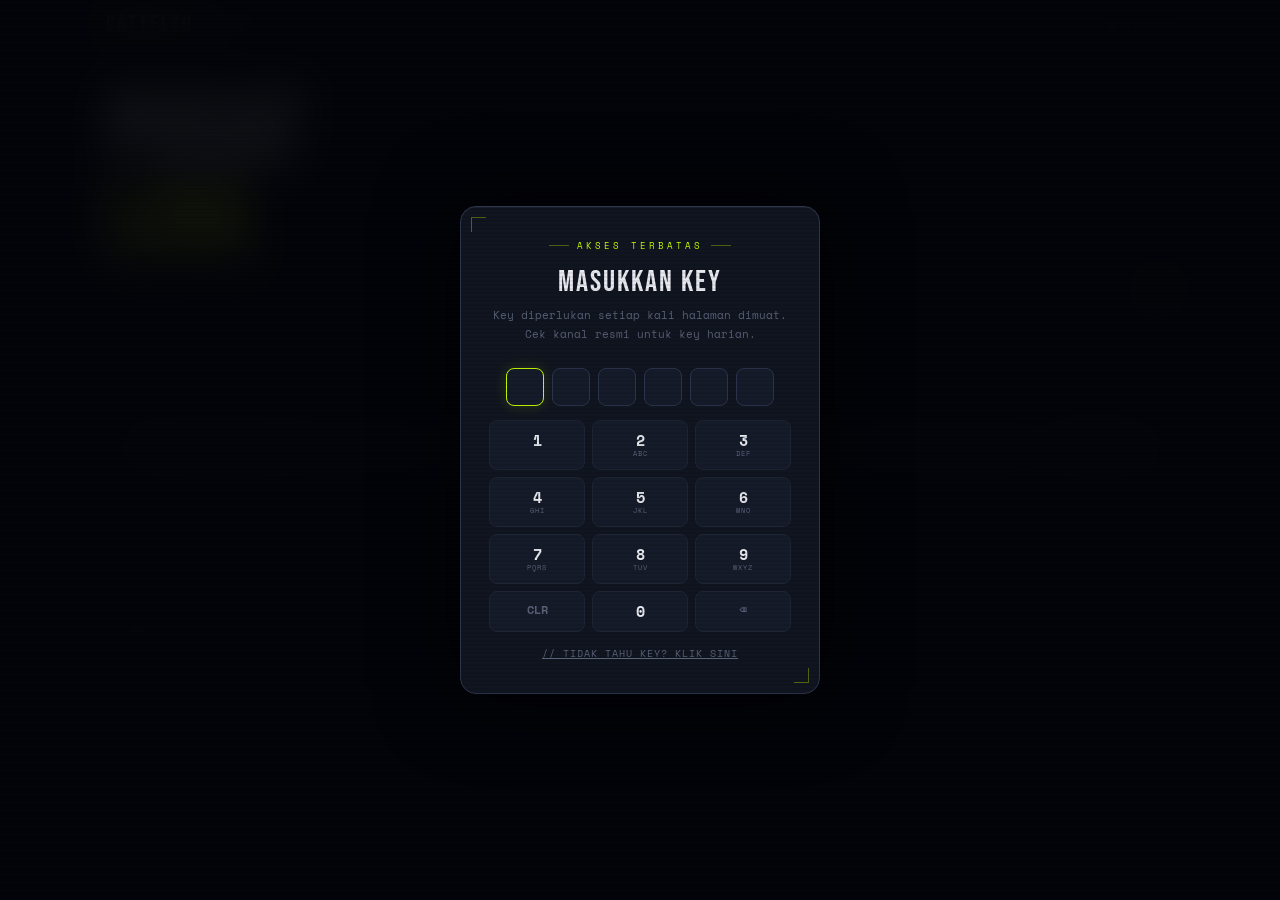
<file: pusat-link-v6.html>
<!DOCTYPE html>
<html lang="id">
<head>
<meta charset="UTF-8">
<meta name="viewport" content="width=device-width, initial-scale=1.0, maximum-scale=1.0, user-scalable=no">
<title>CATTFLY0 — Pusat Link v6</title>
<link rel="preconnect" href="https://fonts.googleapis.com">
<link href="https://fonts.googleapis.com/css2?family=Space+Mono:ital,wght@0,400;0,700;1,400&family=Bebas+Neue&family=Plus+Jakarta+Sans:wght@400;500;600;700;800&display=swap" rel="stylesheet">
<style>

/* ══════════════════════════════════════
   RESET & VARIABLES
══════════════════════════════════════ */
*{box-sizing:border-box;margin:0;padding:0;-webkit-tap-highlight-color:transparent}
html{scroll-behavior:smooth}

:root{
  --bg:#07080d;
  --bg2:#0d0f17;
  --panel:#111520;
  --panel2:#161b2a;
  --border:#1e2535;
  --border-hi:#2d3550;
  --txt:#e8eaf0;
  --txt2:#9aa3be;
  --txt3:#5a6278;
  --lime:#c8ff00;
  --lime-dim:rgba(200,255,0,0.08);
  --lime-mid:rgba(200,255,0,0.18);
  --orange:#ff6b2b;
  --orange-dim:rgba(255,107,43,0.1);
  --blue:#4a9eff;
  --blue-dim:rgba(74,158,255,0.1);
  --teal:#00e5c8;
  --teal-dim:rgba(0,229,200,0.08);
  --red:#ff3b3b;
  --red-dim:rgba(255,59,59,0.1);
  --r2:4px;
  --r4:8px;
  --r6:12px;
  --r8:16px;
  --r12:24px;
}

body{
  font-family:'Plus Jakarta Sans',sans-serif;
  background:var(--bg);
  color:var(--txt);
  min-height:100vh;
  overflow-x:hidden;
}

/* ── SCANLINE EFFECT ── */
body::after{
  content:'';
  position:fixed;inset:0;
  background:repeating-linear-gradient(
    0deg,
    transparent,
    transparent 2px,
    rgba(0,0,0,0.07) 2px,
    rgba(0,0,0,0.07) 4px
  );
  pointer-events:none;
  z-index:9999;
}

/* ── DOT GRID BG ── */
body::before{
  content:'';
  position:fixed;inset:0;
  background-image:
    linear-gradient(rgba(200,255,0,0.02) 1px,transparent 1px),
    linear-gradient(90deg,rgba(200,255,0,0.02) 1px,transparent 1px);
  background-size:40px 40px;
  pointer-events:none;
  z-index:0;
}

/* ══════════════════════════════════════
   LAYOUT
══════════════════════════════════════ */
.wrap{
  max-width:1100px;
  margin:0 auto;
  padding:0 16px;
  position:relative;z-index:1;
}

/* ══════════════════════════════════════
   TOPBAR
══════════════════════════════════════ */
.topbar{
  display:flex;
  justify-content:space-between;
  align-items:center;
  padding:14px 0;
  border-bottom:1px solid var(--border);
}

.topbar-left{display:flex;align-items:center;gap:12px}

.logo{
  font-family:'Bebas Neue',sans-serif;
  font-size:22px;
  letter-spacing:3px;
  color:var(--lime);
  line-height:1;
}

.version-tag{
  font-family:'Space Mono',monospace;
  font-size:9px;
  color:var(--txt3);
  background:var(--panel);
  border:1px solid var(--border);
  padding:3px 8px;
  border-radius:var(--r2);
  letter-spacing:1px;
}

.topbar-right{display:flex;align-items:center;gap:10px}

.status-dot{
  width:7px;height:7px;
  border-radius:50%;
  background:var(--txt3);
  transition:background .3s,box-shadow .3s;
}
.status-dot.online{
  background:var(--lime);
  box-shadow:0 0 8px var(--lime);
  animation:blink 2.5s ease-in-out infinite;
}
.status-dot.error{
  background:var(--red);
  box-shadow:0 0 8px var(--red);
}
@keyframes blink{0%,100%{opacity:1}50%{opacity:0.35}}

.status-txt{
  font-family:'Space Mono',monospace;
  font-size:10px;
  color:var(--txt3);
  letter-spacing:1px;
}

/* ══════════════════════════════════════
   HERO
══════════════════════════════════════ */
.hero{
  padding:40px 0 32px;
  display:flex;
  justify-content:space-between;
  align-items:flex-end;
  gap:20px;
  flex-wrap:wrap;
  border-bottom:1px solid var(--border);
  margin-bottom:28px;
}

.hero-title{
  font-family:'Bebas Neue',sans-serif;
  font-size:clamp(54px,10vw,100px);
  line-height:0.88;
  letter-spacing:2px;
}
.hero-title .t1{color:var(--txt);display:block}
.hero-title .t2{color:var(--lime);display:block}
.hero-title .t3{
  -webkit-text-stroke:1px rgba(200,255,0,0.2);
  color:transparent;
  display:block;
}

.hero-meta{
  text-align:right;
  display:flex;
  flex-direction:column;
  align-items:flex-end;
  gap:6px;
}
.hero-count{
  font-family:'Bebas Neue',sans-serif;
  font-size:52px;color:var(--lime);
  line-height:1;letter-spacing:2px;
}
.hero-count-label{
  font-family:'Space Mono',monospace;
  font-size:9px;color:var(--txt3);
  letter-spacing:2px;text-transform:uppercase;
}
.hero-date{
  font-family:'Space Mono',monospace;
  font-size:9px;color:var(--txt3);
}

/* ══════════════════════════════════════
   TOOLBAR (sticky)
══════════════════════════════════════ */
.toolbar{
  position:sticky;top:0;z-index:80;
  background:rgba(7,8,13,0.94);
  backdrop-filter:blur(24px);
  -webkit-backdrop-filter:blur(24px);
  border-bottom:1px solid var(--border);
  padding:10px 0;
  margin-bottom:20px;
}

.toolbar-inner{display:flex;gap:8px;align-items:stretch}

.search-box{
  flex:1;display:flex;align-items:center;gap:10px;
  background:var(--panel);
  border:1px solid var(--border);
  border-radius:var(--r4);
  padding:0 14px;
  transition:border-color .2s;
}
.search-box:focus-within{border-color:rgba(200,255,0,0.35)}
.search-box svg{
  width:14px;height:14px;
  stroke:var(--txt3);fill:none;
  stroke-width:2;stroke-linecap:round;stroke-linejoin:round;
  flex-shrink:0;
}
.search-box input{
  flex:1;background:none;border:none;outline:none;
  font-family:'Plus Jakarta Sans',sans-serif;
  font-size:13px;color:var(--txt);
  padding:11px 0;
}
.search-box input::placeholder{color:var(--txt3)}
.clear-btn{
  background:none;border:none;color:var(--txt3);
  cursor:pointer;font-size:18px;padding:0 2px;
  display:none;line-height:1;
  transition:color .15s;
}
.clear-btn:hover{color:var(--txt)}

.sort-sel{
  background:var(--panel);
  border:1px solid var(--border);
  border-radius:var(--r4);
  padding:0 14px;
  font-family:'Space Mono',monospace;
  font-size:11px;color:var(--txt2);
  outline:none;cursor:pointer;
  min-width:110px;letter-spacing:0.5px;
  transition:border-color .15s;
}
.sort-sel:focus{border-color:var(--border-hi)}

/* ══════════════════════════════════════
   TABS
══════════════════════════════════════ */
.tabs-wrap{
  display:flex;gap:6px;flex-wrap:wrap;
  margin-bottom:24px;
}
.tab{
  font-family:'Space Mono',monospace;
  font-size:9px;letter-spacing:1.5px;text-transform:uppercase;
  padding:6px 13px;
  border-radius:var(--r2);
  border:1px solid var(--border);
  background:transparent;color:var(--txt3);
  cursor:pointer;transition:all .15s;
}
.tab:hover{border-color:var(--border-hi);color:var(--txt2);background:var(--panel)}
.tab.on{background:var(--lime);color:#0a0f00;border-color:var(--lime);font-weight:700}

/* ══════════════════════════════════════
   GRID
══════════════════════════════════════ */
.grid{
  display:grid;
  grid-template-columns:repeat(auto-fill,minmax(210px,1fr));
  gap:10px;
  padding-bottom:80px;
}

/* ══════════════════════════════════════
   CARD
══════════════════════════════════════ */
.card{
  background:var(--panel);
  border:1px solid var(--border);
  border-radius:var(--r6);
  overflow:hidden;
  display:flex;flex-direction:column;
  transition:border-color .2s,transform .2s;
  position:relative;
}
.card:hover{border-color:var(--border-hi);transform:translateY(-2px)}

/* hover corner bracket */
.card-corner{
  position:absolute;top:8px;right:8px;
  width:10px;height:10px;
  border-top:1.5px solid var(--lime);
  border-right:1.5px solid var(--lime);
  opacity:0;transition:opacity .2s;
}
.card:hover .card-corner{opacity:1}

.card-stripe{height:2px}
.card-stripe.preset{background:linear-gradient(90deg,var(--lime),var(--teal))}
.card-stripe.asset{background:linear-gradient(90deg,var(--orange),var(--lime))}
.card-stripe.other{background:linear-gradient(90deg,var(--blue),var(--teal))}

.card-inner{
  padding:14px;flex:1;
  display:flex;flex-direction:column;
  gap:10px;
}

.card-head{
  display:flex;justify-content:space-between;align-items:center;
}
.cat-tag{
  font-family:'Space Mono',monospace;
  font-size:8px;letter-spacing:1.5px;text-transform:uppercase;
  padding:3px 7px;border-radius:var(--r2);font-weight:700;
}
.cat-tag.preset{background:var(--lime-dim);color:var(--lime);border:1px solid rgba(200,255,0,0.2)}
.cat-tag.asset{background:var(--orange-dim);color:var(--orange);border:1px solid rgba(255,107,43,0.2)}
.cat-tag.other{background:var(--blue-dim);color:var(--blue);border:1px solid rgba(74,158,255,0.2)}

.card-code{
  font-family:'Space Mono',monospace;
  font-size:9px;color:var(--txt3);letter-spacing:0.5px;
}

.card-name{
  font-size:13px;font-weight:700;
  color:var(--txt);line-height:1.35;
  flex:1;
  display:-webkit-box;
  -webkit-line-clamp:2;
  -webkit-box-orient:vertical;
  overflow:hidden;
  min-height:35px;
}

.btn-row{display:flex;gap:6px;margin-top:auto}

.btn{
  flex:1;
  font-size:10px;font-weight:700;
  padding:9px 5px;
  border-radius:var(--r4);
  cursor:pointer;
  font-family:'Space Mono',monospace;
  border:none;letter-spacing:0.5px;
  text-transform:uppercase;
  transition:all .12s;
}
.btn:active{transform:scale(0.96)}

.btn-lime{background:var(--lime);color:#0a0f00}
.btn-lime:hover{filter:brightness(1.08)}

.btn-ghost{
  background:var(--lime-dim);color:var(--lime);
  border:1px solid rgba(200,255,0,0.2);
}
.btn-ghost:hover{background:var(--lime-mid)}

.btn-orange{
  background:var(--orange-dim);color:var(--orange);
  border:1px solid rgba(255,107,43,0.2);
}
.btn-orange:hover{background:rgba(255,107,43,0.18)}

.btn-icon{
  flex:0 0 34px;
  background:var(--panel2);color:var(--txt3);
  display:flex;align-items:center;justify-content:center;
  border-radius:var(--r4);
  border:1px solid var(--border);
  cursor:pointer;font-size:14px;
  transition:all .12s;
}
.btn-icon:hover{border-color:var(--border-hi);color:var(--txt)}

.btn-tiktok{
  flex:0 0 34px;
  background:var(--red-dim);color:var(--red);
  display:flex;align-items:center;justify-content:center;
  border-radius:var(--r4);
  border:1px solid rgba(255,59,59,0.2);
  cursor:pointer;
  transition:background .12s;
}
.btn-tiktok:hover{background:rgba(255,59,59,0.18)}
.btn-tiktok svg{width:13px;height:13px;fill:currentColor}

/* copy feedback badge */
.copy-badge{
  position:absolute;top:8px;left:8px;
  font-family:'Space Mono',monospace;
  font-size:8px;letter-spacing:1px;
  background:var(--lime);color:#0a0f00;
  padding:2px 7px;border-radius:var(--r2);
  font-weight:700;
  opacity:0;transition:opacity .2s;
  pointer-events:none;z-index:5;
}

/* ══════════════════════════════════════
   SKELETON
══════════════════════════════════════ */
.skel{
  background:var(--panel);
  border:1px solid var(--border);
  border-radius:var(--r6);
  height:162px;
  overflow:hidden;
  position:relative;
}
.skel::after{
  content:'';
  position:absolute;inset:0;
  background:linear-gradient(
    90deg,
    transparent 0%,
    rgba(200,255,0,0.025) 50%,
    transparent 100%
  );
  animation:shimmer 1.8s ease-in-out infinite;
}
@keyframes shimmer{0%{transform:translateX(-100%)}100%{transform:translateX(100%)}}

/* ══════════════════════════════════════
   EMPTY
══════════════════════════════════════ */
.empty{
  grid-column:1/-1;
  display:flex;flex-direction:column;align-items:center;
  justify-content:center;padding:80px 20px;
  color:var(--txt3);
  font-family:'Space Mono',monospace;
  font-size:11px;letter-spacing:1px;
  gap:12px;text-align:center;
}
.empty-glyph{
  font-family:'Bebas Neue',sans-serif;
  font-size:52px;color:var(--border-hi);
  letter-spacing:4px;
}

/* ══════════════════════════════════════
   OVERLAYS / MODALS
══════════════════════════════════════ */
.overlay{
  position:fixed;inset:0;z-index:500;
  background:rgba(4,5,10,0.93);
  backdrop-filter:blur(20px);
  -webkit-backdrop-filter:blur(20px);
  display:flex;align-items:center;justify-content:center;
  padding:20px;
  animation:fadeIn .2s ease;
}
.overlay.off{display:none!important}
@keyframes fadeIn{from{opacity:0}to{opacity:1}}

.modal{
  background:var(--panel);
  border:1px solid var(--border-hi);
  border-radius:var(--r8);
  padding:32px 28px;
  max-width:360px;width:100%;
  text-align:center;
  position:relative;
  animation:popUp .25s cubic-bezier(.16,1,.3,1);
  box-shadow:0 0 80px rgba(0,0,0,0.7),inset 0 1px 0 rgba(255,255,255,0.04);
}
@keyframes popUp{
  from{opacity:0;transform:scale(.93) translateY(14px)}
  to{opacity:1;transform:scale(1) translateY(0)}
}

/* corner deco */
.modal::before,.modal::after{
  content:'';position:absolute;
  width:14px;height:14px;
  border-color:rgba(200,255,0,0.35);
  border-style:solid;
}
.modal::before{top:10px;left:10px;border-width:1.5px 0 0 1.5px}
.modal::after{bottom:10px;right:10px;border-width:0 1.5px 1.5px 0}

.modal-eyebrow{
  font-family:'Space Mono',monospace;
  font-size:9px;letter-spacing:3px;text-transform:uppercase;
  color:var(--lime);margin-bottom:12px;
  display:flex;align-items:center;gap:8px;justify-content:center;
}
.modal-eyebrow::before,.modal-eyebrow::after{
  content:'';display:inline-block;
  width:20px;height:1px;background:var(--lime);opacity:0.35;
}

.modal-title{
  font-family:'Bebas Neue',sans-serif;
  font-size:30px;letter-spacing:2px;
  color:var(--txt);margin-bottom:6px;
}

.modal-sub{
  font-size:11px;color:var(--txt3);
  margin-bottom:24px;line-height:1.7;
  font-family:'Space Mono',monospace;
}

/* ── PIN DOTS ── */
.pin-dots{
  display:flex;gap:8px;justify-content:center;margin-bottom:14px;
}
.pdot{
  width:38px;height:38px;
  border-radius:var(--r4);
  border:1px solid var(--border-hi);
  background:var(--panel2);
  display:flex;align-items:center;justify-content:center;
  font-size:20px;
  font-family:'Space Mono',monospace;
  color:var(--lime);
  transition:all .12s;
}
.pdot.cur{
  border-color:var(--lime);
  box-shadow:0 0 14px rgba(200,255,0,0.15);
}
.pdot.ok{border-color:var(--border-hi)}

.pin-err{
  font-family:'Space Mono',monospace;
  font-size:10px;color:var(--red);
  letter-spacing:1px;
  margin-bottom:12px;display:none;
  animation:shake .3s ease;
}
@keyframes shake{
  10%,90%{transform:translateX(-3px)}
  30%,70%{transform:translateX(4px)}
  50%{transform:translateX(-4px)}
}

/* ── NUMPAD ── */
.numpad{
  display:grid;grid-template-columns:repeat(3,1fr);
  gap:7px;margin-bottom:14px;
}
.nkey{
  background:var(--panel2);
  border:1px solid var(--border);
  border-radius:var(--r4);
  padding:12px 6px;
  font-family:'Space Mono',monospace;
  font-size:15px;font-weight:700;
  color:var(--txt);
  cursor:pointer;
  display:flex;flex-direction:column;align-items:center;gap:2px;
  transition:all .1s;line-height:1;
}
.nkey:hover{border-color:var(--border-hi);color:var(--lime)}
.nkey:active{transform:scale(0.93);background:var(--lime-dim);border-color:rgba(200,255,0,0.3)}
.nkey .sub{font-size:7px;color:var(--txt3);letter-spacing:1px;font-weight:400}
.nkey.sp{color:var(--txt3);font-size:12px}
.nkey.sp:hover{color:var(--red);border-color:rgba(255,59,59,0.3)}

/* ── HELP LINKS ── */
.help-links{display:flex;flex-direction:column;gap:8px;margin-bottom:4px}
.hlink{
  display:block;
  padding:12px;border-radius:var(--r4);
  text-decoration:none;
  font-family:'Space Mono',monospace;
  font-size:10px;letter-spacing:1px;text-transform:uppercase;
  text-align:center;border:1px solid;
  transition:opacity .15s;
}
.hlink:hover{opacity:0.75}
.hlink-web{background:var(--lime-dim);color:var(--lime);border-color:rgba(200,255,0,0.25)}
.hlink-wa{background:rgba(37,211,102,0.07);color:#25d366;border-color:rgba(37,211,102,0.25)}
.hlink-dc{background:rgba(88,101,242,0.07);color:#7289da;border-color:rgba(88,101,242,0.25)}

.txt-btn{
  background:none;border:none;
  font-family:'Space Mono',monospace;
  font-size:10px;color:var(--txt3);
  cursor:pointer;letter-spacing:1px;text-decoration:underline;
  margin-top:12px;display:block;width:100%;text-align:center;
  transition:color .15s;
}
.txt-btn:hover{color:var(--txt)}

/* ── WA MODAL ── */
.wa-actions{display:flex;flex-direction:column;gap:8px}
.btn-full{
  width:100%;padding:13px;
  border-radius:var(--r4);
  font-family:'Space Mono',monospace;
  font-size:10px;font-weight:700;
  letter-spacing:1px;text-transform:uppercase;
  cursor:pointer;border:1px solid;
  transition:opacity .15s;
}
.btn-full:active{transform:scale(0.98)}
.btn-full:hover{opacity:0.85}
.btn-full-lime{background:var(--lime);color:#0a0f00;border-color:var(--lime)}
.btn-full-wa{background:rgba(37,211,102,0.08);color:#25d366;border-color:rgba(37,211,102,0.25)}
.btn-full-muted{background:var(--panel2);color:var(--txt3);border-color:var(--border)}

/* ══════════════════════════════════════
   TOAST
══════════════════════════════════════ */
.toast{
  position:fixed;
  bottom:24px;left:50%;
  transform:translateX(-50%) translateY(70px);
  background:var(--panel);
  border:1px solid var(--border-hi);
  border-radius:var(--r4);
  padding:10px 20px;
  font-family:'Space Mono',monospace;
  font-size:11px;color:var(--txt);
  letter-spacing:0.5px;
  z-index:600;
  transition:transform .3s cubic-bezier(.16,1,.3,1),opacity .3s;
  opacity:0;
  white-space:nowrap;
  box-shadow:0 4px 24px rgba(0,0,0,0.5);
}
.toast.show{transform:translateX(-50%) translateY(0);opacity:1}
.toast.lime{border-color:rgba(200,255,0,0.4);color:var(--lime)}
.toast.err{border-color:rgba(255,59,59,0.4);color:var(--red)}

/* ══════════════════════════════════════
   FOOTER
══════════════════════════════════════ */
footer{
  border-top:1px solid var(--border);
  padding:22px 0;
  display:flex;justify-content:space-between;align-items:center;
  flex-wrap:wrap;gap:12px;
}
.footer-brand{
  font-family:'Bebas Neue',sans-serif;
  font-size:16px;letter-spacing:3px;color:var(--txt3);
}
.footer-info{
  font-family:'Space Mono',monospace;
  font-size:9px;color:var(--txt3);letter-spacing:1px;
}

/* ══════════════════════════════════════
   RESPONSIVE
══════════════════════════════════════ */
@media(max-width:600px){
  .hero{padding:28px 0 22px}
  .hero-meta{display:none}
  .grid{grid-template-columns:repeat(2,1fr);gap:8px}
  .modal{padding:24px 16px}
  .numpad{gap:5px}
  .nkey{padding:11px 4px;font-size:14px}
}

</style>
</head>
<body>

<div class="wrap">

  <!-- TOPBAR -->
  <div class="topbar">
    <div class="topbar-left">
      <div class="logo">CATTFLY0</div>
      <div class="version-tag">V6.0</div>
    </div>
    <div class="topbar-right">
      <div class="status-dot" id="statusDot"></div>
      <div class="status-txt" id="statusTxt">STANDBY</div>
    </div>
  </div>

  <!-- HERO -->
  <div class="hero">
    <div>
      <h1 class="hero-title">
        <span class="t1">PUSAT</span>
        <span class="t2">LINK</span>
        <span class="t3">CATALOG</span>
      </h1>
    </div>
    <div class="hero-meta">
      <div class="hero-count" id="heroCount">—</div>
      <div class="hero-count-label">TOTAL ITEM</div>
      <div class="hero-date" id="heroDate">—</div>
    </div>
  </div>

  <!-- TOOLBAR (sticky) -->
  <div class="toolbar">
    <div class="wrap">
      <div class="toolbar-inner">
        <div class="search-box">
          <svg viewBox="0 0 24 24"><circle cx="11" cy="11" r="8"/><line x1="21" y1="21" x2="16.65" y2="16.65"/></svg>
          <input type="text" id="searchInput" placeholder="Cari nama atau kode...">
          <button class="clear-btn" id="clearSearch">×</button>
        </div>
        <select class="sort-sel" id="sortFilter">
          <option value="newest">TERBARU</option>
          <option value="oldest">TERLAMA</option>
          <option value="az">A–Z</option>
        </select>
      </div>
    </div>
  </div>

  <!-- TABS -->
  <div class="tabs-wrap" id="tabs"></div>

  <!-- GRID -->
  <main class="grid" id="grid"></main>

  <footer>
    <div class="footer-brand">CATTFLY0</div>
    <div class="footer-info">PRESET &amp; ASSETS CATALOG &nbsp;·&nbsp; ALL RIGHTS RESERVED</div>
  </footer>

</div><!-- /wrap -->

<!-- TOAST -->
<div class="toast" id="toast"></div>

<!-- ══════════════════ GATE MODAL ══════════════════ -->
<!-- PIN diperlukan setiap load halaman — tidak ada localStorage skip -->
<div class="overlay" id="gate">
  <div class="modal">
    <div class="modal-eyebrow">AKSES TERBATAS</div>
    <div class="modal-title">MASUKKAN KEY</div>
    <div class="modal-sub">Key diperlukan setiap kali halaman dimuat.<br>Cek kanal resmi untuk key harian.</div>

    <div class="pin-dots" id="pinDots">
      <div class="pdot cur" id="pd0"></div>
      <div class="pdot" id="pd1"></div>
      <div class="pdot" id="pd2"></div>
      <div class="pdot" id="pd3"></div>
      <div class="pdot" id="pd4"></div>
      <div class="pdot" id="pd5"></div>
    </div>

    <div class="pin-err" id="pinErr">// KEY SALAH — COBA LAGI</div>

    <div class="numpad">
      <button class="nkey" data-n="1">1</button>
      <button class="nkey" data-n="2">2<span class="sub">ABC</span></button>
      <button class="nkey" data-n="3">3<span class="sub">DEF</span></button>
      <button class="nkey" data-n="4">4<span class="sub">GHI</span></button>
      <button class="nkey" data-n="5">5<span class="sub">JKL</span></button>
      <button class="nkey" data-n="6">6<span class="sub">MNO</span></button>
      <button class="nkey" data-n="7">7<span class="sub">PQRS</span></button>
      <button class="nkey" data-n="8">8<span class="sub">TUV</span></button>
      <button class="nkey" data-n="9">9<span class="sub">WXYZ</span></button>
      <button class="nkey sp" data-n="clear">CLR</button>
      <button class="nkey" data-n="0">0</button>
      <button class="nkey sp" data-n="del">⌫</button>
    </div>

    <button class="txt-btn" id="helpTrigger">// TIDAK TAHU KEY? KLIK SINI</button>
  </div>
</div>

<!-- ══════════════════ HELP MODAL ══════════════════ -->
<div class="overlay off" id="helpModal">
  <div class="modal">
    <div class="modal-eyebrow">BANTUAN</div>
    <div class="modal-title">CARI KEY</div>
    <div class="modal-sub">Key diperbarui berkala.<br>Cek salah satu kanal resmi berikut.</div>
    <div class="help-links">
      <a href="https://myxrin2748.github.io/cattflycenter/" target="_blank" class="hlink hlink-web">[ CATTFLY CENTER ]</a>
      <a href="https://whatsapp.com/channel/0029Vb7QGwsF1YlZl7PoIM0Z" target="_blank" class="hlink hlink-wa">[ WHATSAPP CHANNEL ]</a>
      <a href="https://discord.gg/yourlink" target="_blank" class="hlink hlink-dc">[ DISCORD SERVER ]</a>
    </div>
    <button class="txt-btn" id="closeHelp">← KEMBALI</button>
  </div>
</div>

<!-- ══════════════════ WA POPUP ══════════════════ -->
<div class="overlay off" id="waModal">
  <div class="modal">
    <div class="modal-eyebrow">SATU LANGKAH LAGI</div>
    <div class="modal-title">GABUNG CHANNEL?</div>
    <div class="modal-sub">Dapatkan update preset &amp; key terbaru<br>langsung di WhatsApp kamu.</div>
    <div class="wa-actions">
      <button class="btn-full btn-full-wa" id="waJoin">[ GABUNG &amp; DOWNLOAD ]</button>
      <button class="btn-full btn-full-muted" id="waSkip">[ LEWATI ]</button>
    </div>
  </div>
</div>

<script>
/* ════════════════════════════════════
   CONFIG — ubah PIN di sini setiap hari
════════════════════════════════════ */
const API = 'https://script.google.com/macros/s/AKfycbxGBXI-W9rj6PzpeoSf_84HBq4CQnXwD9CoynIoRIfD9RWWyfArU7qf9R8yl4DTOchs/exec';
const WA  = 'https://whatsapp.com/channel/0029Vb7QGwsF1YlZl7PoIM0Z';
const PIN = '250426'; /* ← ganti setiap hari */

/* ════════════════════════════════════
   STATE
════════════════════════════════════ */
let allData = [], targetUrl = '', activeTab = 'Semua', pinVal = '';
// PENTING: tidak pakai localStorage — PIN wajib diisi setiap load

/* ════════════════════════════════════
   UTILS
════════════════════════════════════ */
const $ = id => document.getElementById(id);

function esc(s) { return String(s).replace(/\\/g,'\\\\').replace(/'/g,"\\'"); }

function showOnly(id) {
  ['gate','helpModal','waModal'].forEach(m => $(m).className = 'overlay off');
  if (id) $(id).className = 'overlay';
}

let toastTimer;
function toast(msg, type='') {
  const t = $('toast');
  t.textContent = msg;
  t.className = 'toast' + (type ? ' '+type : '') + ' show';
  clearTimeout(toastTimer);
  toastTimer = setTimeout(() => t.classList.remove('show'), 2600);
}

/* ════════════════════════════════════
   STATUS INDICATOR
════════════════════════════════════ */
function setStatus(state) {
  const dot = $('statusDot'), txt = $('statusTxt');
  dot.className = 'status-dot ' + state;
  txt.textContent = state === 'online' ? 'ONLINE' : state === 'error' ? 'ERROR' : 'STANDBY';
}

/* ════════════════════════════════════
   PIN / KEY LOGIC
════════════════════════════════════ */
function updateDots() {
  for (let i = 0; i < 6; i++) {
    const d = $('pd' + i);
    d.className = 'pdot';
    if (i < pinVal.length) { d.textContent = '●'; d.classList.add('ok'); }
    else d.textContent = '';
    if (i === pinVal.length) d.classList.add('cur');
  }
}

function pinPress(n) {
  $('pinErr').style.display = 'none';
  if (n === 'del')   { pinVal = pinVal.slice(0,-1); updateDots(); return; }
  if (n === 'clear') { pinVal = ''; updateDots(); return; }
  if (pinVal.length >= 6) return;
  pinVal += n;
  updateDots();
  if (pinVal.length === 6) setTimeout(unlock, 150);
}

document.querySelectorAll('.nkey').forEach(btn =>
  btn.addEventListener('click', () => pinPress(btn.dataset.n))
);

// hardware keyboard support
document.addEventListener('keydown', e => {
  if ($('gate').classList.contains('off')) return;
  if (e.key >= '0' && e.key <= '9') pinPress(e.key);
  else if (e.key === 'Backspace') pinPress('del');
  else if (e.key === 'Escape') { pinVal = ''; updateDots(); }
});

function unlock() {
  if (pinVal === PIN) {
    showOnly(null);
    setStatus('online');
    loadData();
  } else {
    const err = $('pinErr');
    err.style.display = 'block';
    err.style.animation = 'none';
    err.offsetHeight; // reflow
    err.style.animation = 'shake .3s ease';
    pinVal = '';
    updateDots();
  }
}

/* ════════════════════════════════════
   MODAL CONTROLS
════════════════════════════════════ */
$('helpTrigger').onclick = () => showOnly('helpModal');
$('closeHelp').onclick   = () => showOnly('gate');

$('waJoin').onclick = () => {
  showOnly(null);
  window.open(WA, '_blank');
  if (targetUrl) setTimeout(() => { window.open(targetUrl, '_blank'); targetUrl = ''; }, 500);
};
$('waSkip').onclick = () => {
  showOnly(null);
  if (targetUrl) { window.open(targetUrl, '_blank'); targetUrl = ''; }
};

function openWa(url) { targetUrl = url; showOnly('waModal'); }

/* ════════════════════════════════════
   COPY LINK
════════════════════════════════════ */
function copyLink(url, badgeId) {
  navigator.clipboard.writeText(url).then(() => {
    toast('// LINK DISALIN', 'lime');
    const badge = $(badgeId);
    if (badge) {
      badge.style.opacity = '1';
      setTimeout(() => badge.style.opacity = '0', 1400);
    }
  }).catch(() => toast('// GAGAL MENYALIN', 'err'));
}

/* ════════════════════════════════════
   SEARCH
════════════════════════════════════ */
$('searchInput').oninput = function() {
  $('clearSearch').style.display = this.value ? 'block' : 'none';
  renderFiltered();
};
$('clearSearch').onclick = () => {
  $('searchInput').value = '';
  $('clearSearch').style.display = 'none';
  renderFiltered();
};
$('sortFilter').onchange = renderFiltered;

/* ════════════════════════════════════
   TABS
════════════════════════════════════ */
function buildTabs() {
  const cats = ['Semua', ...new Set(allData.map(d => (d.Kategori || 'File').trim()))];
  $('tabs').innerHTML = cats.map(c =>
    `<button class="tab${c===activeTab?' on':''}" onclick="setTab('${esc(c)}')">${c==='Semua'?'ALL ('+allData.length+')':c.toUpperCase()}</button>`
  ).join('');
}

function setTab(cat) { activeTab = cat; buildTabs(); renderFiltered(); }

/* ════════════════════════════════════
   FILTER
════════════════════════════════════ */
function getFiltered() {
  const s = $('searchInput').value.toLowerCase();
  const f = $('sortFilter').value;
  let r = allData.filter(i => {
    const mc = activeTab === 'Semua' || (i.Kategori || 'File').trim() === activeTab;
    const ms = (i.Nama||'').toLowerCase().includes(s) || (i.Kode||'').toLowerCase().includes(s);
    return mc && ms;
  });
  if (f === 'newest') r = [...r].reverse();
  else if (f === 'az') r.sort((a,b) => (a.Nama||'').localeCompare(b.Nama||''));
  return r;
}

function renderFiltered() { render(getFiltered()); }

/* ════════════════════════════════════
   RENDER CARDS
════════════════════════════════════ */
function catClass(kat) {
  if (/asset/i.test(kat))  return 'asset';
  if (/preset/i.test(kat)) return 'preset';
  return 'other';
}

function render(data) {
  const g = $('grid');
  if (!data.length) {
    g.innerHTML = `<div class="empty"><div class="empty-glyph">∅</div>// TIDAK ADA ITEM DITEMUKAN</div>`;
    return;
  }

  g.innerHTML = data.map((item, idx) => {
    const kat = (item.Kategori || 'File').trim();
    const cc  = catClass(kat);
    const badgeId = 'cb' + idx;

    const dl  = esc(item.LinkAsset || item.LinkDrive || item.Link5MB || item.LinkXML || '#');
    const xml = esc(item.LinkXML || item.LinkDrive || '#');
    const m5  = item.Link5MB ? esc(item.Link5MB) : '';

    const tiktok = item.LinkTiktok
      ? `<button class="btn-tiktok" onclick="openWa('${esc(item.LinkTiktok)}')" title="Tonton TikTok">
           <svg viewBox="0 0 24 24"><path d="M8 5v14l11-7z"/></svg>
         </button>` : '';

    let btns = '';
    if (cc === 'asset') {
      btns = `<div class="btn-row">
        <button class="btn btn-orange" onclick="openWa('${dl}')">DOWNLOAD</button>
        <button class="btn-icon" onclick="copyLink('${dl}','${badgeId}')" title="Salin link">⎘</button>
        ${tiktok}
      </div>`;
    } else {
      const b5 = m5 ? `<button class="btn btn-lime" onclick="openWa('${m5}')">5MB</button>` : '';
      btns = `<div class="btn-row">
        ${b5}
        <button class="btn btn-ghost" onclick="openWa('${xml}')">XML</button>
        <button class="btn-icon" onclick="copyLink('${xml}','${badgeId}')" title="Salin link">⎘</button>
        ${tiktok}
      </div>`;
    }

    return `<div class="card">
      <div class="card-stripe ${cc}"></div>
      <div class="card-corner"></div>
      <div class="copy-badge" id="${badgeId}">COPIED</div>
      <div class="card-inner">
        <div class="card-head">
          <span class="cat-tag ${cc}">${kat.toUpperCase()}</span>
          <span class="card-code">${item.Kode || ''}</span>
        </div>
        <div class="card-name">${item.Nama || 'Tanpa Nama'}</div>
        ${btns}
      </div>
    </div>`;
  }).join('');
}

/* ════════════════════════════════════
   SKELETONS
════════════════════════════════════ */
function showSkeletons() {
  $('grid').innerHTML = Array(8).fill('<div class="skel"></div>').join('');
}

/* ════════════════════════════════════
   LOAD DATA
════════════════════════════════════ */
async function loadData() {
  showSkeletons();
  try {
    const res = await fetch(API + '?t=' + Date.now()); // cache bust
    allData = await res.json();

    $('heroCount').textContent = allData.length;
    $('heroDate').textContent  = new Date().toLocaleDateString('id-ID',{day:'numeric',month:'long',year:'numeric'});
    setStatus('online');
    buildTabs();
    renderFiltered();
    toast('// DATA BERHASIL DIMUAT', 'lime');
  } catch(e) {
    $('grid').innerHTML = `<div class="empty"><div class="empty-glyph">!</div>// GAGAL MEMUAT DATA<br>Periksa koneksi dan refresh halaman.</div>`;
    setStatus('error');
    toast('// KONEKSI GAGAL', 'err');
  }
}

/* ════════════════════════════════════
   INIT — selalu tampilkan gate
════════════════════════════════════ */
updateDots();
showOnly('gate');
</script>

</body>
</html>
</file>
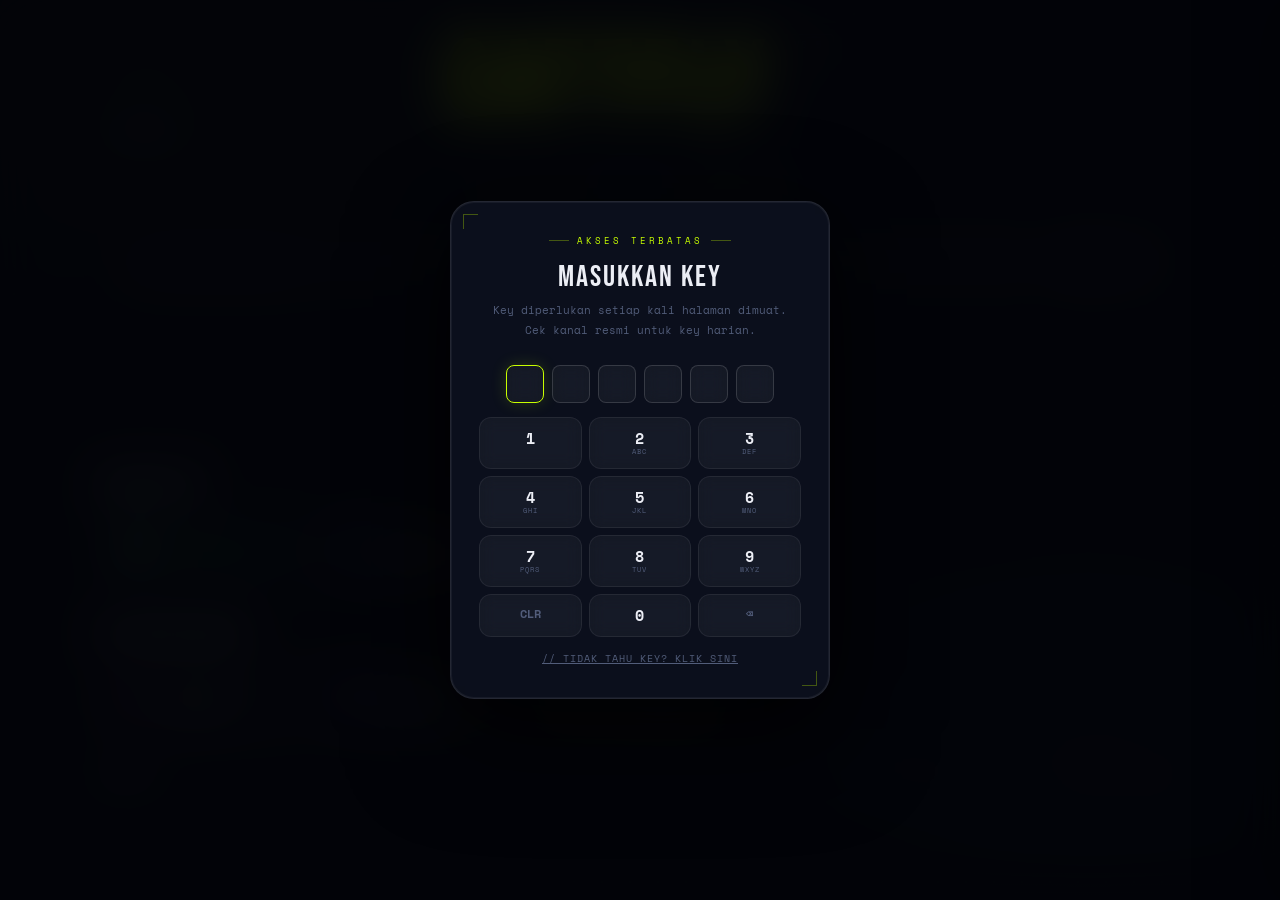
<file: pusat-link-v6_5.html>
<!DOCTYPE html>
<html lang="id">
<head>
<meta charset="UTF-8">
<meta name="viewport" content="width=device-width, initial-scale=1.0, maximum-scale=1.0, user-scalable=no">
<title>CATTFLY — Pusat Link v6.5</title>
<link rel="icon" href="data:image/svg+xml,<svg xmlns='http://www.w3.org/2000/svg' viewBox='0 0 100 100'><text y='.9em' font-size='90'>⭐</text></svg>">
<link rel="preconnect" href="https://fonts.googleapis.com">
<link href="https://fonts.googleapis.com/css2?family=Space+Mono:ital,wght@0,400;0,700;1,400&family=Bebas+Neue&family=Plus+Jakarta+Sans:wght@400;500;600;700;800&display=swap" rel="stylesheet">
<style>

/* ══════════════════════════════════════
   RESET & VARIABLES
══════════════════════════════════════ */
*{box-sizing:border-box;margin:0;padding:0;-webkit-tap-highlight-color:transparent}
html{scroll-behavior:smooth}

:root{
  --bg:#05060c;
  --bg2:#080b14;
  --panel:rgba(16,20,36,0.7);
  --panel-solid:#10142400;
  --panel2:rgba(22,28,48,0.6);
  --border:rgba(255,255,255,0.07);
  --border-hi:rgba(255,255,255,0.14);
  --glass:rgba(255,255,255,0.04);
  --glass-hi:rgba(255,255,255,0.08);
  --txt:#eceef5;
  --txt2:#9ba4c0;
  --txt3:#525d7a;
  --lime:#c8ff00;
  --lime-dim:rgba(200,255,0,0.08);
  --lime-mid:rgba(200,255,0,0.16);
  --lime-glow:rgba(200,255,0,0.25);
  --orange:#ff6b2b;
  --orange-dim:rgba(255,107,43,0.09);
  --blue:#4a9eff;
  --blue-dim:rgba(74,158,255,0.09);
  --teal:#00e5c8;
  --teal-dim:rgba(0,229,200,0.08);
  --purple:#b06eff;
  --purple-dim:rgba(176,110,255,0.09);
  --red:#ff3b3b;
  --red-dim:rgba(255,59,59,0.09);
  --green:#25d366;
  --r2:4px;
  --r4:8px;
  --r6:12px;
  --r8:16px;
  --r12:24px;
  --r16:32px;
}

body{
  font-family:'Plus Jakarta Sans',sans-serif;
  background:var(--bg);
  color:var(--txt);
  min-height:100vh;
  overflow-x:hidden;
}

/* ── AMBIENT BG ── */
body::before{
  content:'';
  position:fixed;inset:0;
  background:
    radial-gradient(ellipse 70% 50% at 15% 10%, rgba(200,255,0,0.04) 0%, transparent 60%),
    radial-gradient(ellipse 60% 50% at 85% 80%, rgba(74,158,255,0.04) 0%, transparent 60%),
    radial-gradient(ellipse 50% 40% at 50% 50%, rgba(176,110,255,0.02) 0%, transparent 60%);
  pointer-events:none;z-index:0;
}

/* ── DOT GRID ── */
body::after{
  content:'';
  position:fixed;inset:0;
  background-image:radial-gradient(rgba(200,255,0,0.06) 1px, transparent 1px);
  background-size:28px 28px;
  pointer-events:none;z-index:0;
  mask-image:radial-gradient(ellipse 80% 80% at 50% 50%, black 30%, transparent 100%);
  -webkit-mask-image:radial-gradient(ellipse 80% 80% at 50% 50%, black 30%, transparent 100%);
}

/* Hide hamburger while gate/modal overlays are showing */
body.gate-open .hamburger-btn{display:none!important}

/* ══════════════════════════════════════
   HAMBURGER MENU
══════════════════════════════════════ */
.hamburger-btn{
  position:fixed;
  top:16px;right:16px;
  z-index:900;
  width:38px;height:38px;
  background:rgba(14,18,32,0.85);
  border:1px solid var(--border-hi);
  border-radius:var(--r6);
  display:flex;flex-direction:column;
  align-items:center;justify-content:center;
  gap:5px;
  cursor:pointer;
  backdrop-filter:blur(20px);
  transition:all .2s;
}
.hamburger-btn:hover{border-color:rgba(200,255,0,0.4);background:rgba(200,255,0,0.05)}
.hamburger-btn span{
  display:block;width:18px;height:1.5px;
  background:var(--txt2);
  border-radius:2px;
  transition:all .25s cubic-bezier(.16,1,.3,1);
}
.hamburger-btn.open span:nth-child(1){transform:translateY(6.5px) rotate(45deg);background:var(--lime)}
.hamburger-btn.open span:nth-child(2){opacity:0;transform:scaleX(0)}
.hamburger-btn.open span:nth-child(3){transform:translateY(-6.5px) rotate(-45deg);background:var(--lime)}

/* ── SIDE MENU ── */
.side-menu{
  position:fixed;
  top:0;right:-280px;
  width:260px;height:100vh;
  z-index:850;
  background:rgba(8,10,20,0.97);
  border-left:1px solid var(--border);
  backdrop-filter:blur(40px) saturate(1.5);
  padding:72px 20px 32px;
  display:flex;flex-direction:column;
  gap:6px;
  transition:right .3s cubic-bezier(.16,1,.3,1);
  box-shadow:-20px 0 60px rgba(0,0,0,0.5);
}
.side-menu.open{right:0}
.side-menu-overlay{
  position:fixed;inset:0;
  z-index:840;
  background:rgba(0,0,0,0.5);
  backdrop-filter:blur(4px);
  opacity:0;pointer-events:none;
  transition:opacity .3s;
}
.side-menu-overlay.open{opacity:1;pointer-events:auto}

.side-menu-label{
  font-family:'Space Mono',monospace;
  font-size:8px;letter-spacing:2.5px;text-transform:uppercase;
  color:var(--txt3);
  padding:12px 10px 6px;
  margin-top:8px;
}
.side-menu-item{
  display:flex;align-items:center;gap:10px;
  padding:10px 14px;
  border-radius:var(--r6);
  text-decoration:none;
  font-family:'Space Mono',monospace;
  font-size:10px;letter-spacing:1px;text-transform:uppercase;
  color:var(--txt2);
  border:1px solid transparent;
  transition:all .15s;
  cursor:pointer;
  background:none;width:100%;text-align:left;
}
.side-menu-item:hover{
  background:var(--glass);
  border-color:var(--border);
  color:var(--txt);
}
.side-menu-item.tiktok:hover{color:var(--red);border-color:rgba(255,59,59,0.25);background:var(--red-dim)}
.side-menu-item.ig:hover{color:var(--purple);border-color:rgba(176,110,255,0.25);background:var(--purple-dim)}
.side-menu-item.wa:hover{color:var(--green);border-color:rgba(37,211,102,0.25);background:rgba(37,211,102,0.06)}
.side-menu-item.lime:hover{color:var(--lime);border-color:rgba(200,255,0,0.25);background:var(--lime-dim)}
.side-menu-ico{font-size:13px;flex-shrink:0}
.side-menu-divider{height:1px;background:var(--border);margin:10px 0}
.side-menu-brand{
  font-family:'Bebas Neue',sans-serif;
  font-size:13px;letter-spacing:3px;
  color:var(--txt3);
  padding:0 10px;
  margin-top:auto;
}

/* ══════════════════════════════════════
   LAYOUT
══════════════════════════════════════ */
.wrap{
  max-width:1120px;
  margin:0 auto;
  padding:0 20px;
  position:relative;z-index:1;
}

/* ══════════════════════════════════════
   TOPBAR / HEADER
══════════════════════════════════════ */
.topbar{
  display:flex;
  flex-direction:column;
  align-items:center;
  padding:28px 0 20px;
  border-bottom:1px solid var(--border);
  gap:6px;
  text-align:center;
  position:relative;
}

.topbar-top-row{
  display:flex;
  align-items:center;
  gap:10px;
}

.logo{
  font-family:'Bebas Neue',sans-serif;
  font-size:clamp(56px,12vw,110px);
  letter-spacing:8px;
  color:var(--lime);
  line-height:1;
  text-shadow:0 0 40px rgba(200,255,0,0.55);
}

.version-tag{
  font-family:'Space Mono',monospace;
  font-size:9px;
  color:var(--txt3);
  background:var(--glass);
  border:1px solid var(--border);
  padding:3px 9px;
  border-radius:var(--r2);
  letter-spacing:1.5px;
  backdrop-filter:blur(8px);
  align-self:flex-start;
  margin-top:6px;
}

.logo-subheader{
  font-family:'Space Mono',monospace;
  font-size:9px;
  letter-spacing:2.5px;
  text-transform:uppercase;
  color:var(--txt3);
  margin-top:4px;
}

/* ── HEADER COUNT (total item) ── */
.header-count-block{
  display:flex;flex-direction:column;align-items:center;gap:1px;
  margin-bottom:6px;
}
.header-count-num{
  font-family:'Bebas Neue',sans-serif;
  font-size:28px;
  background:linear-gradient(135deg,var(--lime),var(--teal));
  -webkit-background-clip:text;-webkit-text-fill-color:transparent;background-clip:text;
  line-height:1;letter-spacing:2px;
}
.header-count-label{
  font-family:'Space Mono',monospace;
  font-size:7px;color:var(--txt3);letter-spacing:2px;text-transform:uppercase;
}


.header-donate{
  display:flex;gap:6px;flex-wrap:wrap;
  justify-content:center;
  margin-top:10px;
}
.donate-tab{
  display:inline-flex;align-items:center;gap:6px;
  padding:6px 16px;
  border-radius:20px;
  border:1px solid rgba(200,255,0,0.2);
  background:rgba(200,255,0,0.05);
  font-family:'Space Mono',monospace;
  font-size:9px;letter-spacing:1px;text-transform:uppercase;
  color:var(--lime);
  cursor:pointer;
  text-decoration:none;
  transition:all .15s;
  backdrop-filter:blur(8px);
}
.donate-tab:hover{
  background:rgba(200,255,0,0.12);
  border-color:rgba(200,255,0,0.4);
  transform:translateY(-1px);
}
.donate-tab.dana{border-color:rgba(255,107,43,0.3);background:rgba(255,107,43,0.06);color:var(--orange)}
.donate-tab.dana:hover{background:rgba(255,107,43,0.14);border-color:rgba(255,107,43,0.5)}
.donate-tab.saweria{border-color:rgba(74,158,255,0.3);background:rgba(74,158,255,0.06);color:var(--blue)}
.donate-tab.saweria:hover{background:rgba(74,158,255,0.14);border-color:rgba(74,158,255,0.5)}
.donate-tab .dico{font-size:11px}

.topbar-right-pill{
  position:absolute;
  top:50%;left:0;
  transform:translateY(-50%);
}
.status-pill{
  display:flex;align-items:center;gap:7px;
  background:var(--glass);
  border:1px solid var(--border);
  border-radius:20px;
  padding:5px 12px 5px 9px;
  backdrop-filter:blur(12px);
}
.status-dot{
  width:6px;height:6px;
  border-radius:50%;
  background:var(--txt3);
  transition:background .3s,box-shadow .3s;
}
.status-dot.online{
  background:var(--lime);
  box-shadow:0 0 10px var(--lime);
  animation:blink 2.5s ease-in-out infinite;
}
.status-dot.error{
  background:var(--red);
  box-shadow:0 0 10px var(--red);
}
@keyframes blink{0%,100%{opacity:1}50%{opacity:0.3}}
.status-txt{
  font-family:'Space Mono',monospace;
  font-size:9px;
  color:var(--txt3);
  letter-spacing:1.5px;
}

/* ══════════════════════════════════════
   HERO
══════════════════════════════════════ */
.hero{
  padding:44px 0 36px;
  display:flex;
  justify-content:space-between;
  align-items:flex-end;
  gap:20px;
  flex-wrap:wrap;
  border-bottom:1px solid var(--border);
  margin-bottom:0;
}
.hero-title{
  font-family:'Bebas Neue',sans-serif;
  font-size:clamp(56px,10vw,108px);
  line-height:0.86;
  letter-spacing:2px;
}
.hero-title .t1{color:var(--txt);display:block}
.hero-title .t2{
  display:block;
  background:linear-gradient(135deg,var(--lime) 0%,var(--teal) 100%);
  -webkit-background-clip:text;
  -webkit-text-fill-color:transparent;
  background-clip:text;
}
.hero-title .t3{
  -webkit-text-stroke:1px rgba(200,255,0,0.15);
  color:transparent;
  display:block;
}
.hero-meta{
  text-align:right;
  display:flex;
  flex-direction:column;
  align-items:flex-end;
  gap:5px;
}
.hero-count{
  font-family:'Bebas Neue',sans-serif;
  font-size:56px;
  background:linear-gradient(135deg,var(--lime),var(--teal));
  -webkit-background-clip:text;
  -webkit-text-fill-color:transparent;
  background-clip:text;
  line-height:1;letter-spacing:2px;
}
.hero-count-label{
  font-family:'Space Mono',monospace;
  font-size:9px;color:var(--txt3);
  letter-spacing:2px;text-transform:uppercase;
}
.hero-date{
  font-family:'Space Mono',monospace;
  font-size:9px;color:var(--txt3);letter-spacing:0.5px;
}

/* ══════════════════════════════════════
   TOOLBAR (sticky)
══════════════════════════════════════ */
.toolbar{
  position:sticky;top:0;z-index:80;
  background:rgba(5,6,12,0.82);
  backdrop-filter:blur(32px) saturate(1.4);
  -webkit-backdrop-filter:blur(32px) saturate(1.4);
  border-bottom:1px solid var(--border);
  padding:12px 0;
  margin-bottom:0;
}
.toolbar-inner{display:flex;gap:8px;align-items:stretch}
.search-box{
  flex:1;display:flex;align-items:center;gap:10px;
  background:var(--glass);
  border:1px solid var(--border);
  border-radius:var(--r6);
  padding:0 14px;
  backdrop-filter:blur(12px);
  transition:border-color .2s,background .2s;
}
.search-box:focus-within{
  border-color:rgba(200,255,0,0.3);
  background:rgba(200,255,0,0.03);
}
.search-box svg{
  width:14px;height:14px;
  stroke:var(--txt3);fill:none;
  stroke-width:2;stroke-linecap:round;stroke-linejoin:round;
  flex-shrink:0;
}
.search-box input{
  flex:1;background:none;border:none;outline:none;
  font-family:'Plus Jakarta Sans',sans-serif;
  font-size:13px;color:var(--txt);
  padding:12px 0;
}
.search-box input::placeholder{color:var(--txt3)}
.clear-btn{
  background:none;border:none;color:var(--txt3);
  cursor:pointer;font-size:18px;padding:0 2px;
  display:none;line-height:1;
  transition:color .15s;
}
.clear-btn:hover{color:var(--txt)}
.sort-sel{
  background:var(--glass);
  border:1px solid var(--border);
  border-radius:var(--r6);
  padding:0 14px;
  font-family:'Space Mono',monospace;
  font-size:10px;color:var(--txt2);
  outline:none;cursor:pointer;
  min-width:114px;letter-spacing:0.5px;
  transition:border-color .15s;
  backdrop-filter:blur(12px);
}
.sort-sel:focus{border-color:var(--border-hi)}

/* ══════════════════════════════════════
   TABS BAR
══════════════════════════════════════ */
.tabs-outer{
  padding:14px 0;
  border-bottom:1px solid var(--border);
  margin-bottom:24px;
  overflow-x:auto;
  scrollbar-width:none;
}
.tabs-outer::-webkit-scrollbar{display:none}
.tabs-wrap{
  display:flex;gap:6px;flex-wrap:nowrap;
  width:max-content;
}
.tab{
  font-family:'Space Mono',monospace;
  font-size:9px;letter-spacing:1.5px;text-transform:uppercase;
  padding:7px 14px;
  border-radius:20px;
  border:1px solid var(--border);
  background:var(--glass);
  color:var(--txt3);
  cursor:pointer;
  white-space:nowrap;
  transition:all .15s;
  backdrop-filter:blur(8px);
}
.tab:hover{border-color:var(--border-hi);color:var(--txt2)}
.tab.on{
  background:var(--lime);
  color:#050800;
  border-color:var(--lime);
  font-weight:700;
  box-shadow:0 0 16px rgba(200,255,0,0.25);
}

/* ══════════════════════════════════════
   GRID
══════════════════════════════════════ */
.grid{
  display:grid;
  grid-template-columns:repeat(auto-fill,minmax(200px,1fr));
  gap:12px;
  padding-bottom:80px;
}

/* ══════════════════════════════════════
   CARD
══════════════════════════════════════ */
.card{
  background:var(--panel);
  border:1px solid var(--border);
  border-radius:var(--r8);
  overflow:hidden;
  display:flex;flex-direction:column;
  position:relative;
  cursor:pointer;
  transition:border-color .2s, transform .2s, box-shadow .2s, background .2s;
  backdrop-filter:blur(20px);
  -webkit-backdrop-filter:blur(20px);
  user-select:none;
}
.card:hover{
  border-color:var(--border-hi);
  transform:translateY(-3px);
  box-shadow:0 8px 32px rgba(0,0,0,0.4), 0 0 0 1px var(--border-hi);
  background:var(--glass-hi);
}
.card:active{transform:translateY(-1px) scale(0.985)}
.card-stripe{height:2px;flex-shrink:0}
.card-stripe.preset{background:linear-gradient(90deg,var(--lime),var(--teal))}
.card-stripe.asset{background:linear-gradient(90deg,var(--orange),var(--lime))}
.card-stripe.other{background:linear-gradient(90deg,var(--blue),var(--purple))}
.card-tap-hint{
  position:absolute;
  bottom:10px;right:10px;
  font-family:'Space Mono',monospace;
  font-size:8px;color:var(--txt3);
  letter-spacing:1px;
  opacity:0;
  transition:opacity .2s;
  pointer-events:none;
}
.card:hover .card-tap-hint{opacity:1}
.card-inner{
  padding:15px;
  flex:1;
  display:flex;flex-direction:column;
  gap:8px;
}
.card-head{display:flex;justify-content:space-between;align-items:center}
.cat-tag{
  font-family:'Space Mono',monospace;
  font-size:7.5px;letter-spacing:1.5px;text-transform:uppercase;
  padding:3px 8px;border-radius:20px;font-weight:700;
}
.cat-tag.preset{background:var(--lime-dim);color:var(--lime);border:1px solid rgba(200,255,0,0.18)}
.cat-tag.asset{background:var(--orange-dim);color:var(--orange);border:1px solid rgba(255,107,43,0.18)}
.cat-tag.other{background:var(--blue-dim);color:var(--blue);border:1px solid rgba(74,158,255,0.18)}
.card-code{font-family:'Space Mono',monospace;font-size:8px;color:var(--txt3);letter-spacing:0.5px}
.card-name{font-size:13px;font-weight:700;color:var(--txt);line-height:1.4;padding-bottom:4px}
.card-link-count{display:flex;align-items:center;gap:5px;margin-top:auto}
.link-dot{width:5px;height:5px;border-radius:50%;background:var(--border-hi);transition:background .2s}
.card:hover .link-dot{background:var(--lime)}
.link-count-txt{font-family:'Space Mono',monospace;font-size:8px;color:var(--txt3);letter-spacing:1px}

/* ══════════════════════════════════════
   SKELETON
══════════════════════════════════════ */
.skel{
  background:var(--glass);
  border:1px solid var(--border);
  border-radius:var(--r8);
  height:120px;
  overflow:hidden;position:relative;
}
.skel::after{
  content:'';position:absolute;inset:0;
  background:linear-gradient(90deg,transparent 0%,rgba(200,255,0,0.03) 50%,transparent 100%);
  animation:shimmer 1.8s ease-in-out infinite;
}
@keyframes shimmer{0%{transform:translateX(-100%)}100%{transform:translateX(100%)}}

/* ══════════════════════════════════════
   EMPTY
══════════════════════════════════════ */
.empty{
  grid-column:1/-1;
  display:flex;flex-direction:column;align-items:center;
  justify-content:center;padding:80px 20px;
  color:var(--txt3);font-family:'Space Mono',monospace;
  font-size:11px;letter-spacing:1px;gap:12px;text-align:center;
}
.empty-glyph{font-family:'Bebas Neue',sans-serif;font-size:52px;color:var(--border-hi);letter-spacing:4px}

/* ══════════════════════════════════════
   OVERLAYS
══════════════════════════════════════ */
.overlay{
  position:fixed;inset:0;z-index:500;
  background:rgba(3,4,9,0.88);
  backdrop-filter:blur(24px);-webkit-backdrop-filter:blur(24px);
  display:flex;align-items:center;justify-content:center;
  padding:20px;
  animation:fadeIn .2s ease;
}
.overlay.off{display:none!important}
@keyframes fadeIn{from{opacity:0}to{opacity:1}}

.modal{
  background:rgba(14,18,32,0.85);
  border:1px solid rgba(255,255,255,0.1);
  border-radius:var(--r12);
  padding:32px 28px;
  max-width:380px;width:100%;
  text-align:center;position:relative;
  animation:popUp .28s cubic-bezier(.16,1,.3,1);
  box-shadow:0 0 0 1px rgba(255,255,255,0.05) inset,0 40px 100px rgba(0,0,0,0.6),0 0 80px rgba(0,0,0,0.4);
  backdrop-filter:blur(40px) saturate(1.5);-webkit-backdrop-filter:blur(40px) saturate(1.5);
}
@keyframes popUp{from{opacity:0;transform:scale(.92) translateY(16px)}to{opacity:1;transform:scale(1) translateY(0)}}
.modal::before,.modal::after{content:'';position:absolute;width:14px;height:14px;border-color:rgba(200,255,0,0.3);border-style:solid}
.modal::before{top:12px;left:12px;border-width:1.5px 0 0 1.5px}
.modal::after{bottom:12px;right:12px;border-width:0 1.5px 1.5px 0}
.modal-eyebrow{font-family:'Space Mono',monospace;font-size:9px;letter-spacing:3px;text-transform:uppercase;color:var(--lime);margin-bottom:12px;display:flex;align-items:center;gap:8px;justify-content:center}
.modal-eyebrow::before,.modal-eyebrow::after{content:'';display:inline-block;width:20px;height:1px;background:var(--lime);opacity:0.3}
.modal-title{font-family:'Bebas Neue',sans-serif;font-size:30px;letter-spacing:2px;color:var(--txt);margin-bottom:6px}
.modal-sub{font-size:11px;color:var(--txt3);margin-bottom:24px;line-height:1.8;font-family:'Space Mono',monospace}

/* ── PIN DOTS ── */
.pin-dots{display:flex;gap:8px;justify-content:center;margin-bottom:14px}
.pdot{
  width:38px;height:38px;border-radius:var(--r4);
  border:1px solid var(--border-hi);background:var(--glass);
  display:flex;align-items:center;justify-content:center;
  font-size:20px;font-family:'Space Mono',monospace;color:var(--lime);
  transition:all .12s;backdrop-filter:blur(8px);
}
.pdot.cur{border-color:var(--lime);box-shadow:0 0 16px rgba(200,255,0,0.15)}
.pdot.ok{border-color:rgba(200,255,0,0.3)}
.pin-err{font-family:'Space Mono',monospace;font-size:10px;color:var(--red);letter-spacing:1px;margin-bottom:12px;display:none}
@keyframes shake{10%,90%{transform:translateX(-3px)}30%,70%{transform:translateX(4px)}50%{transform:translateX(-4px)}}

/* ── NUMPAD ── */
.numpad{display:grid;grid-template-columns:repeat(3,1fr);gap:7px;margin-bottom:14px}
.nkey{
  background:var(--glass);border:1px solid var(--border);border-radius:var(--r6);
  padding:13px 6px;font-family:'Space Mono',monospace;font-size:15px;font-weight:700;
  color:var(--txt);cursor:pointer;display:flex;flex-direction:column;align-items:center;gap:2px;
  transition:all .1s;line-height:1;backdrop-filter:blur(8px);
}
.nkey:hover{border-color:var(--border-hi);color:var(--lime)}
.nkey:active{transform:scale(0.93);background:var(--lime-dim);border-color:rgba(200,255,0,0.3)}
.nkey .sub{font-size:7px;color:var(--txt3);letter-spacing:1px;font-weight:400}
.nkey.sp{color:var(--txt3);font-size:12px}
.nkey.sp:hover{color:var(--red);border-color:rgba(255,59,59,0.3)}

/* ── HELP LINKS ── */
.help-links{display:flex;flex-direction:column;gap:8px;margin-bottom:4px}
.hlink{
  display:block;padding:12px;border-radius:var(--r6);
  text-decoration:none;font-family:'Space Mono',monospace;
  font-size:10px;letter-spacing:1px;text-transform:uppercase;
  text-align:center;border:1px solid;
  transition:opacity .15s, transform .15s;backdrop-filter:blur(8px);
}
.hlink:hover{opacity:0.75;transform:translateY(-1px)}
.hlink-web{background:var(--lime-dim);color:var(--lime);border-color:rgba(200,255,0,0.2)}
.hlink-wa{background:rgba(37,211,102,0.06);color:#25d366;border-color:rgba(37,211,102,0.2)}
.hlink-dc{background:rgba(88,101,242,0.06);color:#7289da;border-color:rgba(88,101,242,0.2)}
.txt-btn{
  background:none;border:none;font-family:'Space Mono',monospace;font-size:10px;color:var(--txt3);
  cursor:pointer;letter-spacing:1px;text-decoration:underline;margin-top:14px;display:block;width:100%;text-align:center;transition:color .15s;
}
.txt-btn:hover{color:var(--txt)}

/* ── WA MODAL ── */
.wa-actions{display:flex;flex-direction:column;gap:8px}
.btn-full{
  width:100%;padding:13px;border-radius:var(--r6);font-family:'Space Mono',monospace;
  font-size:10px;font-weight:700;letter-spacing:1px;text-transform:uppercase;
  cursor:pointer;border:1px solid;transition:opacity .15s, transform .1s;backdrop-filter:blur(8px);
}
.btn-full:active{transform:scale(0.98)}
.btn-full:hover{opacity:0.85}
.btn-full-wa{background:rgba(37,211,102,0.07);color:#25d366;border-color:rgba(37,211,102,0.2)}
.btn-full-muted{background:var(--glass);color:var(--txt3);border-color:var(--border)}

/* ══════════════════════════════════════
   CARD POPUP (link drawer) — v6.3 UPDATED
══════════════════════════════════════ */
#cardPopup{
  position:fixed;inset:0;z-index:400;
  background:rgba(3,4,9,0.75);
  backdrop-filter:blur(20px);-webkit-backdrop-filter:blur(20px);
  display:flex;align-items:center;justify-content:center;
  padding:20px;
  animation:fadeIn .18s ease;
}
#cardPopup.off{display:none!important}

.cpop{
  background:rgba(12,16,28,0.92);
  border:1px solid rgba(255,255,255,0.1);
  border-radius:var(--r12);padding:0;
  max-width:440px;width:100%;
  position:relative;
  animation:popUp .26s cubic-bezier(.16,1,.3,1);
  box-shadow:0 0 0 1px rgba(255,255,255,0.05) inset,0 40px 80px rgba(0,0,0,0.7);
  backdrop-filter:blur(40px) saturate(1.5);-webkit-backdrop-filter:blur(40px) saturate(1.5);
  overflow:hidden;
}

.cpop-stripe{height:2px;width:100%}
.cpop-stripe.preset{background:linear-gradient(90deg,var(--lime),var(--teal))}
.cpop-stripe.asset{background:linear-gradient(90deg,var(--orange),var(--lime))}
.cpop-stripe.other{background:linear-gradient(90deg,var(--blue),var(--purple))}

.cpop-head{
  padding:20px 22px 16px;
  border-bottom:1px solid var(--border);
  display:flex;justify-content:space-between;align-items:flex-start;
}
.cpop-meta{display:flex;flex-direction:column;gap:6px}
.cpop-tag-row{display:flex;align-items:center;gap:8px}
.cpop-kode{font-family:'Space Mono',monospace;font-size:8px;color:var(--txt3);letter-spacing:1px}
.cpop-name{font-size:16px;font-weight:800;color:var(--txt);line-height:1.3;max-width:280px}
.cpop-close{
  width:30px;height:30px;background:var(--glass);border:1px solid var(--border);border-radius:var(--r4);
  display:flex;align-items:center;justify-content:center;cursor:pointer;
  font-size:16px;color:var(--txt3);flex-shrink:0;transition:all .15s;margin-left:12px;
}
.cpop-close:hover{border-color:var(--border-hi);color:var(--txt)}

.cpop-body{padding:16px 22px 20px}
.cpop-section-label{
  font-family:'Space Mono',monospace;font-size:8px;letter-spacing:2px;text-transform:uppercase;
  color:var(--txt3);margin-bottom:10px;
}
.cpop-links{display:flex;flex-direction:column;gap:8px}

/* Link row with inline copy button */
.cpop-link-row{
  display:flex;align-items:stretch;
  gap:6px;
}

.cpop-link-btn{
  flex:1;
  display:flex;align-items:center;gap:12px;
  padding:12px 14px;
  border-radius:var(--r6);
  border:1px solid var(--border);
  background:var(--glass);
  cursor:pointer;transition:all .15s;text-align:left;
  backdrop-filter:blur(8px);
}
.cpop-link-btn:hover{border-color:var(--border-hi);background:var(--glass-hi);transform:translateX(2px)}
.cpop-link-btn:active{transform:scale(0.98)}

/* Full-width button (no copy) */
.cpop-link-row.no-copy .cpop-link-btn{border-radius:var(--r6)}

/* Inline copy button at right of row */
.cpop-copy-btn{
  flex-shrink:0;
  width:36px;
  border-radius:var(--r6);
  border:1px solid var(--border);
  background:var(--glass);
  cursor:pointer;
  display:flex;align-items:center;justify-content:center;
  font-size:14px;color:var(--txt3);
  transition:all .15s;
  backdrop-filter:blur(8px);
}
.cpop-copy-btn:hover{border-color:rgba(200,255,0,0.35);color:var(--lime);background:var(--lime-dim)}
.cpop-copy-btn:active{transform:scale(0.93)}
.cpop-copy-btn.copied{border-color:rgba(200,255,0,0.5);color:var(--lime);background:var(--lime-dim)}

.cpop-link-icon{
  width:32px;height:32px;flex-shrink:0;
  border-radius:var(--r4);
  display:flex;align-items:center;justify-content:center;
  font-size:14px;
}
.cpop-link-icon.link5mb{background:var(--teal-dim);color:var(--teal)}
.cpop-link-icon.drive{background:var(--lime-dim);color:var(--lime)}
.cpop-link-icon.tiktok{background:var(--red-dim);color:var(--red)}
.cpop-link-icon.asset{background:var(--orange-dim);color:var(--orange)}

.cpop-link-info{flex:1;min-width:0}
.cpop-link-label{
  font-family:'Space Mono',monospace;font-size:9px;letter-spacing:1.5px;text-transform:uppercase;
  font-weight:700;display:block;margin-bottom:2px;
}
.cpop-link-label.link5mb{color:var(--teal)}
.cpop-link-label.drive{color:var(--lime)}
.cpop-link-label.tiktok{color:var(--red)}
.cpop-link-label.asset{color:var(--orange)}

.cpop-link-desc{
  font-family:'Plus Jakarta Sans',sans-serif;font-size:10px;color:var(--txt3);
  white-space:nowrap;overflow:hidden;text-overflow:ellipsis;
}
.cpop-link-arrow{font-size:12px;color:var(--txt3);flex-shrink:0;transition:color .15s,transform .15s}
.cpop-link-btn:hover .cpop-link-arrow{color:var(--txt);transform:translateX(2px)}
.cpop-divider{height:1px;background:var(--border);margin:12px 0}

/* ══════════════════════════════════════
   TOAST
══════════════════════════════════════ */
.toast{
  position:fixed;bottom:28px;left:50%;
  transform:translateX(-50%) translateY(70px);
  background:rgba(14,18,32,0.92);border:1px solid var(--border-hi);
  border-radius:var(--r6);padding:10px 22px;
  font-family:'Space Mono',monospace;font-size:10px;color:var(--txt);letter-spacing:0.5px;
  z-index:700;transition:transform .3s cubic-bezier(.16,1,.3,1),opacity .3s;opacity:0;
  white-space:nowrap;box-shadow:0 4px 24px rgba(0,0,0,0.5);backdrop-filter:blur(20px);
}
.toast.show{transform:translateX(-50%) translateY(0);opacity:1}
.toast.lime{border-color:rgba(200,255,0,0.35);color:var(--lime)}
.toast.err{border-color:rgba(255,59,59,0.35);color:var(--red)}

/* ══════════════════════════════════════
   FOOTER — v6.3 SPLIT SECTIONS
══════════════════════════════════════ */
.footer-sections{
  border-top:1px solid var(--border);
  padding:36px 0 0;
}

.footer-section{
  padding-bottom:28px;
  border-bottom:1px solid var(--border);
}
.footer-section:last-of-type{border-bottom:none;padding-bottom:20px}

.footer-section-header{
  display:flex;align-items:center;gap:10px;
  margin-bottom:16px;
}
.footer-section-eyebrow{
  font-family:'Space Mono',monospace;font-size:8px;letter-spacing:2.5px;text-transform:uppercase;color:var(--txt3);
}
.footer-section-title{
  font-family:'Bebas Neue',sans-serif;font-size:22px;letter-spacing:2px;color:var(--txt);line-height:1;
}

/* Cards in a row */
.footer-cards-row{
  display:grid;
  grid-template-columns:repeat(auto-fill,minmax(200px,1fr));
  gap:10px;
}

/* Unified contact card */
.footer-card{
  display:flex;align-items:center;gap:14px;
  padding:14px 16px;
  border-radius:var(--r8);
  border:1px solid var(--border);
  background:var(--glass);
  text-decoration:none;
  transition:all .15s;
  backdrop-filter:blur(12px);
  cursor:pointer;
}
.footer-card:hover{border-color:var(--border-hi);background:var(--glass-hi);transform:translateY(-2px)}
.footer-card.wa{border-color:rgba(37,211,102,0.2);background:rgba(37,211,102,0.05)}
.footer-card.wa:hover{border-color:rgba(37,211,102,0.4);background:rgba(37,211,102,0.1);box-shadow:0 6px 20px rgba(37,211,102,0.08)}
.footer-card.tiktok:hover{border-color:rgba(255,59,59,0.3);background:var(--red-dim)}
.footer-card.ig:hover{border-color:rgba(176,110,255,0.3);background:var(--purple-dim)}
.footer-card.wachan:hover{border-color:rgba(37,211,102,0.3);background:rgba(37,211,102,0.06)}
.footer-card.email:hover{border-color:rgba(74,158,255,0.3);background:var(--blue-dim)}

.footer-card-icon{
  width:38px;height:38px;border-radius:var(--r6);
  display:flex;align-items:center;justify-content:center;font-size:17px;flex-shrink:0;
}
.footer-card-icon.wa-ico{background:rgba(37,211,102,0.12);border:1px solid rgba(37,211,102,0.25)}
.footer-card-icon.email-ico{background:var(--blue-dim);border:1px solid rgba(74,158,255,0.2)}
.footer-card-icon.tiktok-ico{background:var(--red-dim);border:1px solid rgba(255,59,59,0.2)}
.footer-card-icon.ig-ico{background:var(--purple-dim);border:1px solid rgba(176,110,255,0.2)}
.footer-card-icon.wachan-ico{background:rgba(37,211,102,0.07);border:1px solid rgba(37,211,102,0.2)}

.footer-card-info{flex:1;min-width:0}
.footer-card-label{font-family:'Space Mono',monospace;font-size:8px;letter-spacing:1.5px;text-transform:uppercase;color:var(--txt3);margin-bottom:3px}
.footer-card-value{font-family:'Plus Jakarta Sans',sans-serif;font-size:12px;font-weight:600;color:var(--txt);white-space:nowrap;overflow:hidden;text-overflow:ellipsis}
.footer-card.wa .footer-card-label{color:rgba(37,211,102,0.6)}
.footer-card.wa .footer-card-value{color:#25d366}

.wa-online-dot{width:7px;height:7px;border-radius:50%;background:#25d366;box-shadow:0 0 8px rgba(37,211,102,0.6);animation:blink 2.5s ease-in-out infinite;flex-shrink:0}

/* Bottom footer bar */
footer{
  border-top:1px solid var(--border);
  padding:16px 0;
  display:flex;justify-content:space-between;align-items:center;
  flex-wrap:wrap;gap:12px;
  margin-top:0;
}
.footer-brand{font-family:'Bebas Neue',sans-serif;font-size:16px;letter-spacing:3px;color:var(--txt3)}
.footer-info{font-family:'Space Mono',monospace;font-size:9px;color:var(--txt3);letter-spacing:1px}

/* ══════════════════════════════════════
   RESPONSIVE
══════════════════════════════════════ */
@media(max-width:600px){
  .hero{padding:28px 0 22px}
  .hero-meta{display:none}
  .grid{grid-template-columns:repeat(2,1fr);gap:10px}
  .modal{padding:24px 16px}
  .numpad{gap:5px}
  .nkey{padding:11px 4px;font-size:14px}
  .cpop-name{font-size:14px;max-width:220px}
  .cpop-head{padding:16px 18px 14px}
  .cpop-body{padding:14px 18px 18px}
  .footer-cards-row{grid-template-columns:1fr}
  .topbar-right-pill{display:none}
  .logo{font-size:26px;letter-spacing:4px}
}

</style>
</head>
<body>

<!-- ══ HAMBURGER BUTTON ══ -->
<button class="hamburger-btn" id="hamburgerBtn" aria-label="Menu">
  <span></span><span></span><span></span>
</button>

<!-- ══ SIDE MENU OVERLAY ══ -->
<div class="side-menu-overlay" id="sideOverlay"></div>

<!-- ══ SIDE MENU ══ -->
<div class="side-menu" id="sideMenu">
  <div class="side-menu-label">// NAVIGASI</div>
  <a href="#" class="side-menu-item lime" onclick="closeSideMenu()">
    <span class="side-menu-ico">⌂</span> Beranda
  </a>
  <a href="https://cattflycenter.vercel.app/" target="_blank" class="side-menu-item lime" onclick="closeSideMenu()">
    <span class="side-menu-ico">⭐</span> Cattfly Center
  </a>
  <div class="side-menu-divider"></div>
  <div class="side-menu-label">// SOCIAL MEDIA</div>
  <a href="https://tiktok.com/@cattfly0" target="_blank" class="side-menu-item tiktok" onclick="closeSideMenu()">
    <span class="side-menu-ico">▶</span> TikTok @cattfly0
  </a>
  <a href="https://instagram.com/cattfly0" target="_blank" class="side-menu-item ig" onclick="closeSideMenu()">
    <span class="side-menu-ico">◈</span> Instagram @cattfly0
  </a>
  <a href="https://whatsapp.com/channel/0029Vb7QGwsF1YlZl7PoIM0Z" target="_blank" class="side-menu-item wa" onclick="closeSideMenu()">
    <span class="side-menu-ico">📢</span> Saluran WhatsApp
  </a>
  <div class="side-menu-divider"></div>
  <div class="side-menu-label">// SUPPORT</div>
  <a href="https://dana.id" target="_blank" class="side-menu-item" onclick="closeSideMenu()" style="color:var(--orange)">
    <span class="side-menu-ico">💙</span> DANA
  </a>
  <a href="https://saweria.co" target="_blank" class="side-menu-item" onclick="closeSideMenu()" style="color:var(--blue)">
    <span class="side-menu-ico">☕</span> SAWERIA
  </a>
  <a href="https://trakteer.id" target="_blank" class="side-menu-item" onclick="closeSideMenu()">
    <span class="side-menu-ico">🍵</span> TRAKTEER
  </a>
  <div class="side-menu-brand">CATTFLY · V6.5</div>
</div>

<div class="wrap">

  <!-- TOPBAR / HEADER -->
  <div class="topbar">
    <!-- Status pill + Total Item left -->
    <div class="topbar-right-pill">
      <div class="header-count-block">
        <div class="header-count-num" id="heroCount">—</div>
        <div class="header-count-label">TOTAL ITEM</div>
      </div>
      <div class="status-pill">
        <div class="status-dot" id="statusDot"></div>
        <div class="status-txt" id="statusTxt">STANDBY</div>
      </div>
    </div>

    <!-- Logo + version centered -->
    <div class="topbar-top-row">
      <div class="logo">CATTFLY</div>
      <div class="version-tag">V6.5</div>
    </div>

    <!-- Subheader -->
    <div class="logo-subheader">PUSAT LINK PRESET DAN ASSETS</div>

    <!-- Donate buttons under header -->
    <div class="header-donate">
      <a href="https://dana.id" target="_blank" class="donate-tab dana">
        <span class="dico">💙</span> DANA
      </a>
      <a href="https://saweria.co" target="_blank" class="donate-tab saweria">
        <span class="dico">☕</span> SAWERIA
      </a>
      <a href="https://trakteer.id" target="_blank" class="donate-tab">
        <span class="dico">🍵</span> TRAKTEER
      </a>
    </div>
  </div>

  <!-- TOOLBAR (sticky) -->
  <div class="toolbar">
    <div class="wrap">
      <div class="toolbar-inner">
        <div class="search-box">
          <svg viewBox="0 0 24 24"><circle cx="11" cy="11" r="8"/><line x1="21" y1="21" x2="16.65" y2="16.65"/></svg>
          <input type="text" id="searchInput" placeholder="Cari nama atau kode...">
          <button class="clear-btn" id="clearSearch">×</button>
        </div>
        <select class="sort-sel" id="sortFilter">
          <option value="newest">TERBARU</option>
          <option value="oldest">TERLAMA</option>
          <option value="az">A–Z</option>
        </select>
      </div>
    </div>
  </div>

  <!-- TABS -->
  <div class="tabs-outer">
    <div class="tabs-wrap" id="tabs"></div>
  </div>

  <!-- GRID -->
  <main class="grid" id="grid"></main>

  <!-- ══════ FOOTER SECTIONS ══════ -->
  <div class="footer-sections">

    <!-- CONTACT ME section -->
    <div class="footer-section">
      <div class="footer-section-header">
        <div>
          <div class="footer-section-eyebrow">// HUBUNGI SAYA</div>
          <div class="footer-section-title">CONTACT ME</div>
        </div>
      </div>
      <div class="footer-cards-row">
        <!-- WhatsApp -->
        <a href="https://wa.me/6285745535579" target="_blank" class="footer-card wa">
          <div class="footer-card-icon wa-ico">💬</div>
          <div class="footer-card-info">
            <div class="footer-card-label">// WHATSAPP</div>
            <div class="footer-card-value">+62 857-4553-5579</div>
          </div>
          <div class="wa-online-dot"></div>
        </a>
        <!-- Email -->
        <a href="mailto:myxrin2748@gmail.com" class="footer-card email">
          <div class="footer-card-icon email-ico">✉</div>
          <div class="footer-card-info">
            <div class="footer-card-label">// EMAIL</div>
            <div class="footer-card-value">myxrin2748@gmail.com</div>
          </div>
        </a>
      </div>
    </div>

    <!-- MY SOCIAL MEDIA section -->
    <div class="footer-section">
      <div class="footer-section-header">
        <div>
          <div class="footer-section-eyebrow">// IKUTI SAYA</div>
          <div class="footer-section-title">MY SOCIAL MEDIA</div>
        </div>
      </div>
      <div class="footer-cards-row">
        <!-- TikTok -->
        <a href="https://tiktok.com/@cattfly0" target="_blank" class="footer-card tiktok">
          <div class="footer-card-icon tiktok-ico">▶</div>
          <div class="footer-card-info">
            <div class="footer-card-label">// TIKTOK</div>
            <div class="footer-card-value">@cattfly0</div>
          </div>
        </a>
        <!-- Instagram -->
        <a href="https://instagram.com/cattfly0" target="_blank" class="footer-card ig">
          <div class="footer-card-icon ig-ico">◈</div>
          <div class="footer-card-info">
            <div class="footer-card-label">// INSTAGRAM</div>
            <div class="footer-card-value">@cattfly0</div>
          </div>
        </a>
        <!-- WA Channel -->
        <a href="https://whatsapp.com/channel/0029Vb7QGwsF1YlZl7PoIM0Z" target="_blank" class="footer-card wachan">
          <div class="footer-card-icon wachan-ico">📢</div>
          <div class="footer-card-info">
            <div class="footer-card-label">// SALURAN WA</div>
            <div class="footer-card-value">Saluran WhatsApp</div>
          </div>
        </a>
      </div>
    </div>

  </div><!-- /footer-sections -->

  <footer>
    <div class="footer-brand">CATTFLY</div>
    <div class="footer-info">PRESET &amp; ASSETS &nbsp;·&nbsp; V6.5 &nbsp;·&nbsp; ALL RIGHTS RESERVED</div>
  </footer>

</div><!-- /wrap -->

<!-- TOAST -->
<div class="toast" id="toast"></div>

<!-- ══════════════════ CARD POPUP ══════════════════ -->
<div class="off" id="cardPopup">
  <div class="cpop" id="cpopInner">
    <div class="cpop-stripe" id="cpopStripe"></div>
    <div class="cpop-head">
      <div class="cpop-meta">
        <div class="cpop-tag-row">
          <span class="cat-tag" id="cpopTag">—</span>
          <span class="cpop-kode" id="cpopKode"></span>
        </div>
        <div class="cpop-name" id="cpopName">—</div>
      </div>
      <button class="cpop-close" id="cpopClose">✕</button>
    </div>
    <div class="cpop-body">
      <div class="cpop-section-label">// LINK TERSEDIA</div>
      <div class="cpop-links" id="cpopLinks"></div>
    </div>
  </div>
</div>

<!-- ══════════════════ GATE MODAL ══════════════════ -->
<div class="overlay" id="gate">
  <div class="modal">
    <div class="modal-eyebrow">AKSES TERBATAS</div>
    <div class="modal-title">MASUKKAN KEY</div>
    <div class="modal-sub">Key diperlukan setiap kali halaman dimuat.<br>Cek kanal resmi untuk key harian.</div>

    <div class="pin-dots" id="pinDots">
      <div class="pdot cur" id="pd0"></div>
      <div class="pdot" id="pd1"></div>
      <div class="pdot" id="pd2"></div>
      <div class="pdot" id="pd3"></div>
      <div class="pdot" id="pd4"></div>
      <div class="pdot" id="pd5"></div>
    </div>

    <div class="pin-err" id="pinErr">// KEY SALAH — COBA LAGI</div>

    <div class="numpad">
      <button class="nkey" data-n="1">1</button>
      <button class="nkey" data-n="2">2<span class="sub">ABC</span></button>
      <button class="nkey" data-n="3">3<span class="sub">DEF</span></button>
      <button class="nkey" data-n="4">4<span class="sub">GHI</span></button>
      <button class="nkey" data-n="5">5<span class="sub">JKL</span></button>
      <button class="nkey" data-n="6">6<span class="sub">MNO</span></button>
      <button class="nkey" data-n="7">7<span class="sub">PQRS</span></button>
      <button class="nkey" data-n="8">8<span class="sub">TUV</span></button>
      <button class="nkey" data-n="9">9<span class="sub">WXYZ</span></button>
      <button class="nkey sp" data-n="clear">CLR</button>
      <button class="nkey" data-n="0">0</button>
      <button class="nkey sp" data-n="del">⌫</button>
    </div>

    <button class="txt-btn" id="helpTrigger">// TIDAK TAHU KEY? KLIK SINI</button>
  </div>
</div>

<!-- ══════════════════ HELP MODAL ══════════════════ -->
<div class="overlay off" id="helpModal">
  <div class="modal">
    <div class="modal-eyebrow">BANTUAN</div>
    <div class="modal-title">CARI KEY</div>
    <div class="modal-sub">Key diperbarui berkala.<br>Cek salah satu kanal resmi berikut.</div>
    <div class="help-links">
      <a href="https://cattflycenter.vercel.app/" target="_blank" class="hlink hlink-web">[ CATTFLY CENTER ]</a>
      <a href="https://whatsapp.com/channel/0029Vb7QGwsF1YlZl7PoIM0Z" target="_blank" class="hlink hlink-wa">[ WHATSAPP CHANNEL ]</a>
      <a href="https://discord.gg/yourlink" target="_blank" class="hlink hlink-dc">[ DISCORD SERVER ]</a>
    </div>
    <button class="txt-btn" id="closeHelp">← KEMBALI</button>
  </div>
</div>

<!-- ══════════════════ WA POPUP ══════════════════ -->
<div class="overlay off" id="waModal">
  <div class="modal">
    <div class="modal-eyebrow">SATU LANGKAH LAGI</div>
    <div class="modal-title">GABUNG CHANNEL?</div>
    <div class="modal-sub">Dapatkan update preset &amp; key terbaru<br>langsung di WhatsApp kamu.</div>
    <div class="wa-actions">
      <button class="btn-full btn-full-wa" id="waJoin">[ GABUNG &amp; DOWNLOAD ]</button>
      <button class="btn-full btn-full-muted" id="waSkip">[ LEWATI ]</button>
    </div>
  </div>
</div>

<script>
/* ════════════════════════════════════
   CONFIG
════════════════════════════════════ */
const API = 'https://script.google.com/macros/s/AKfycbxGBXI-W9rj6PzpeoSf_84HBq4CQnXwD9CoynIoRIfD9RWWyfArU7qf9R8yl4DTOchs/exec';
const WA  = 'https://whatsapp.com/channel/0029Vb7QGwsF1YlZl7PoIM0Z';
const PIN = '250426'; /* ← ganti setiap hari */

/* ════════════════════════════════════
   STATE
════════════════════════════════════ */
let allData = [], targetUrl = '', activeTab = 'Semua', pinVal = '';

/* ════════════════════════════════════
   UTILS
════════════════════════════════════ */
const $ = id => document.getElementById(id);

function showOnly(id) {
  ['gate','helpModal','waModal'].forEach(m => $(m).className = 'overlay off');
  if (id) $(id).className = 'overlay';
  // hide hamburger whenever any overlay (gate/help/wa) is open
  const overlayOpen = !!id;
  document.body.classList.toggle('gate-open', overlayOpen);
}

let toastTimer;
function toast(msg, type='') {
  const t = $('toast');
  t.textContent = msg;
  t.className = 'toast' + (type ? ' '+type : '') + ' show';
  clearTimeout(toastTimer);
  toastTimer = setTimeout(() => t.classList.remove('show'), 2600);
}

/* ════════════════════════════════════
   HAMBURGER MENU
════════════════════════════════════ */
const hamburgerBtn = $('hamburgerBtn');
const sideMenu     = $('sideMenu');
const sideOverlay  = $('sideOverlay');

function openSideMenu() {
  hamburgerBtn.classList.add('open');
  sideMenu.classList.add('open');
  sideOverlay.classList.add('open');
}
function closeSideMenu() {
  hamburgerBtn.classList.remove('open');
  sideMenu.classList.remove('open');
  sideOverlay.classList.remove('open');
}
hamburgerBtn.addEventListener('click', () => {
  sideMenu.classList.contains('open') ? closeSideMenu() : openSideMenu();
});
sideOverlay.addEventListener('click', closeSideMenu);
document.addEventListener('keydown', e => { if(e.key==='Escape') closeSideMenu(); });

/* ════════════════════════════════════
   STATUS
════════════════════════════════════ */
function setStatus(state) {
  const dot = $('statusDot'), txt = $('statusTxt');
  dot.className = 'status-dot ' + state;
  txt.textContent = state === 'online' ? 'ONLINE' : state === 'error' ? 'ERROR' : 'STANDBY';
}

/* ════════════════════════════════════
   PIN LOGIC
════════════════════════════════════ */
function updateDots() {
  for (let i = 0; i < 6; i++) {
    const d = $('pd' + i);
    d.className = 'pdot';
    if (i < pinVal.length) { d.textContent = '●'; d.classList.add('ok'); }
    else d.textContent = '';
    if (i === pinVal.length) d.classList.add('cur');
  }
}

function pinPress(n) {
  $('pinErr').style.display = 'none';
  if (n === 'del')   { pinVal = pinVal.slice(0,-1); updateDots(); return; }
  if (n === 'clear') { pinVal = ''; updateDots(); return; }
  if (pinVal.length >= 6) return;
  pinVal += n;
  updateDots();
  if (pinVal.length === 6) setTimeout(unlock, 150);
}

document.querySelectorAll('.nkey').forEach(btn =>
  btn.addEventListener('click', () => pinPress(btn.dataset.n))
);

document.addEventListener('keydown', e => {
  if ($('gate').classList.contains('off')) return;
  if (e.key >= '0' && e.key <= '9') pinPress(e.key);
  else if (e.key === 'Backspace') pinPress('del');
  else if (e.key === 'Escape') { pinVal = ''; updateDots(); }
});

function unlock() {
  if (pinVal === PIN) {
    showOnly(null);
    setStatus('online');
    loadData();
  } else {
    const err = $('pinErr');
    err.style.display = 'block';
    err.style.animation = 'none';
    err.offsetHeight;
    err.style.animation = 'shake .3s ease';
    pinVal = '';
    updateDots();
  }
}

/* ════════════════════════════════════
   MODAL CONTROLS
════════════════════════════════════ */
$('helpTrigger').onclick = () => showOnly('helpModal');
$('closeHelp').onclick   = () => showOnly('gate');

$('waJoin').onclick = () => {
  showOnly(null);
  window.open(WA, '_blank');
  if (targetUrl) setTimeout(() => { window.open(targetUrl, '_blank'); targetUrl = ''; }, 500);
};
$('waSkip').onclick = () => {
  showOnly(null);
  if (targetUrl) { window.open(targetUrl, '_blank'); targetUrl = ''; }
};

function openWa(url) { targetUrl = url; showOnly('waModal'); }

/* ════════════════════════════════════
   COPY LINK
════════════════════════════════════ */
function copyLink(url, btnEl) {
  navigator.clipboard.writeText(url)
    .then(() => {
      toast('// LINK DISALIN', 'lime');
      if (btnEl) {
        btnEl.classList.add('copied');
        const orig = btnEl.textContent;
        btnEl.textContent = '✓';
        setTimeout(() => { btnEl.textContent = orig; btnEl.classList.remove('copied'); }, 1500);
      }
    })
    .catch(() => toast('// GAGAL MENYALIN', 'err'));
}

/* ════════════════════════════════════
   CARD POPUP — v6.3 LOGIC
   Preset  → Link5Mb (copy), LinkDrive (copy), LinkTiktok (no copy)
   Asset / Other → LinkDrive (copy), LinkAsset (copy)
   Semua link muncul hanya jika diisi
════════════════════════════════════ */
function catClass(kat) {
  if (/asset/i.test(kat))  return 'asset';
  if (/preset/i.test(kat)) return 'preset';
  return 'other';
}

function buildLinkRow(iconClass, labelClass, icon, label, desc, url, hasCopy, onAction) {
  const row = document.createElement('div');
  row.className = 'cpop-link-row' + (hasCopy ? '' : ' no-copy');

  const btn = document.createElement('button');
  btn.className = 'cpop-link-btn';
  btn.innerHTML = `
    <div class="cpop-link-icon ${iconClass}">${icon}</div>
    <div class="cpop-link-info">
      <span class="cpop-link-label ${labelClass}">${label}</span>
      <span class="cpop-link-desc">${desc}</span>
    </div>
    <span class="cpop-link-arrow">→</span>
  `;
  btn.onclick = () => { onAction(); closeCardPopup(); };
  row.appendChild(btn);

  if (hasCopy && url) {
    const copyBtn = document.createElement('button');
    copyBtn.className = 'cpop-copy-btn';
    copyBtn.title = 'Salin link';
    copyBtn.textContent = '⎘';
    copyBtn.onclick = (e) => {
      e.stopPropagation();
      copyLink(url, copyBtn);
    };
    row.appendChild(copyBtn);
  }

  return row;
}

function openCardPopup(item) {
  const kat = (item.Kategori || 'File').trim();
  const cc  = catClass(kat);

  $('cpopStripe').className = 'cpop-stripe ' + cc;
  const tagEl = $('cpopTag');
  tagEl.textContent = kat.toUpperCase();
  tagEl.className = 'cat-tag ' + cc;
  $('cpopKode').textContent = item.Kode || '';
  $('cpopName').textContent = item.Nama || 'Tanpa Nama';

  const container = $('cpopLinks');
  container.innerHTML = '';

  if (cc === 'preset') {
    // PRESET: Link5Mb (copy) · LinkDrive (copy) · LinkTiktok (no copy)
    const l5  = item.Link5MB   || item.Link5Mb || '';
    const ld  = item.LinkDrive || '';
    const ltt = item.LinkTiktok || '';

    if (l5) {
      container.appendChild(buildLinkRow(
        'link5mb','link5mb','⚡','5MB VERSION','Versi ringan 5MB',
        l5, true, () => openWa(l5)
      ));
    }
    if (ld) {
      container.appendChild(buildLinkRow(
        'drive','drive','◈','DRIVE / FULL','File lengkap via Drive',
        ld, true, () => openWa(ld)
      ));
    }
    if (ltt) {
      container.appendChild(buildLinkRow(
        'tiktok','tiktok','▶','LINK TIKTOK','Tonton di TikTok',
        ltt, false, () => { window.open(ltt,'_blank'); }
      ));
    }

  } else {
    // ASSET / OTHER: LinkDrive (copy) · LinkAsset (copy)
    const ld = item.LinkDrive || '';
    const la = item.LinkAsset || item.LinkXML || '';

    if (ld) {
      container.appendChild(buildLinkRow(
        'drive','drive','◈','DRIVE LINK','File via Google Drive',
        ld, true, () => openWa(ld)
      ));
    }
    if (la) {
      container.appendChild(buildLinkRow(
        'asset','asset','⬇','ASSET LINK','Unduh file asset',
        la, true, () => openWa(la)
      ));
    }
  }

  if (!container.children.length) {
    container.innerHTML = `<div style="font-family:'Space Mono',monospace;font-size:10px;color:var(--txt3);text-align:center;padding:16px 0">// TIDAK ADA LINK TERSEDIA</div>`;
  }

  $('cardPopup').className = '';
}

function closeCardPopup() {
  $('cardPopup').className = 'off';
}

$('cpopClose').onclick = closeCardPopup;
$('cardPopup').addEventListener('click', e => {
  if (e.target === $('cardPopup')) closeCardPopup();
});
document.addEventListener('keydown', e => {
  if (e.key === 'Escape' && !$('cardPopup').classList.contains('off')) closeCardPopup();
});

/* ════════════════════════════════════
   SEARCH / SORT / TABS
════════════════════════════════════ */
$('searchInput').oninput = function() {
  $('clearSearch').style.display = this.value ? 'block' : 'none';
  renderFiltered();
};
$('clearSearch').onclick = () => {
  $('searchInput').value = '';
  $('clearSearch').style.display = 'none';
  renderFiltered();
};
$('sortFilter').onchange = renderFiltered;

function esc(s) { return String(s).replace(/\\/g,'\\\\').replace(/'/g,"\\'"); }

function buildTabs() {
  const cats = ['Semua', ...new Set(allData.map(d => (d.Kategori || 'File').trim()))];
  $('tabs').innerHTML = cats.map(c =>
    `<button class="tab${c===activeTab?' on':''}" onclick="setTab('${esc(c)}')">${c==='Semua'?'ALL ('+allData.length+')':c.toUpperCase()}</button>`
  ).join('');
}

function setTab(cat) { activeTab = cat; buildTabs(); renderFiltered(); }

function getFiltered() {
  const s = $('searchInput').value.toLowerCase();
  const f = $('sortFilter').value;
  let r = allData.filter(i => {
    const mc = activeTab === 'Semua' || (i.Kategori || 'File').trim() === activeTab;
    const ms = (i.Nama||'').toLowerCase().includes(s) || (i.Kode||'').toLowerCase().includes(s);
    return mc && ms;
  });
  if (f === 'newest') r = [...r].reverse();
  else if (f === 'az') r.sort((a,b) => (a.Nama||'').localeCompare(b.Nama||''));
  return r;
}

function renderFiltered() { render(getFiltered()); }

/* ════════════════════════════════════
   COUNT LINKS per card
════════════════════════════════════ */
function countLinks(item) {
  const cc = catClass((item.Kategori||'File').trim());
  let n = 0;
  if (cc === 'preset') {
    if (item.Link5MB || item.Link5Mb) n++;
    if (item.LinkDrive) n++;
    if (item.LinkTiktok) n++;
  } else {
    if (item.LinkDrive) n++;
    if (item.LinkAsset || item.LinkXML) n++;
  }
  return n;
}

/* ════════════════════════════════════
   RENDER CARDS
════════════════════════════════════ */
function render(data) {
  const g = $('grid');
  if (!data.length) {
    g.innerHTML = `<div class="empty"><div class="empty-glyph">∅</div>// TIDAK ADA ITEM DITEMUKAN</div>`;
    return;
  }
  g.innerHTML = data.map((item) => {
    const kat = (item.Kategori || 'File').trim();
    const cc  = catClass(kat);
    const linkCount = countLinks(item);
    const dots = Array(Math.min(linkCount,4)).fill('<div class="link-dot"></div>').join('');
    return `<div class="card" onclick="openCardPopup(allData[${allData.indexOf(item)}])">
      <div class="card-stripe ${cc}"></div>
      <div class="card-inner">
        <div class="card-head">
          <span class="cat-tag ${cc}">${kat.toUpperCase()}</span>
          <span class="card-code">${item.Kode || ''}</span>
        </div>
        <div class="card-name">${item.Nama || 'Tanpa Nama'}</div>
        <div class="card-link-count">
          ${dots}
          <span class="link-count-txt">${linkCount} LINK</span>
        </div>
      </div>
      <div class="card-tap-hint">TAP →</div>
    </div>`;
  }).join('');
}

/* ════════════════════════════════════
   SKELETONS
════════════════════════════════════ */
function showSkeletons() {
  $('grid').innerHTML = Array(8).fill('<div class="skel"></div>').join('');
}

/* ════════════════════════════════════
   LOAD DATA
════════════════════════════════════ */
async function loadData() {
  showSkeletons();
  try {
    const res = await fetch(API + '?t=' + Date.now());
    allData = await res.json();
    $('heroCount').textContent = allData.length;
    setStatus('online');
    buildTabs();
    renderFiltered();
    toast('// DATA BERHASIL DIMUAT', 'lime');
  } catch(e) {
    $('grid').innerHTML = `<div class="empty"><div class="empty-glyph">!</div>// GAGAL MEMUAT DATA<br>Periksa koneksi dan refresh halaman.</div>`;
    setStatus('error');
    toast('// KONEKSI GAGAL', 'err');
  }
}

/* ════════════════════════════════════
   INIT
════════════════════════════════════ */
updateDots();
showOnly('gate');
</script>

</body>
</html>
</file>
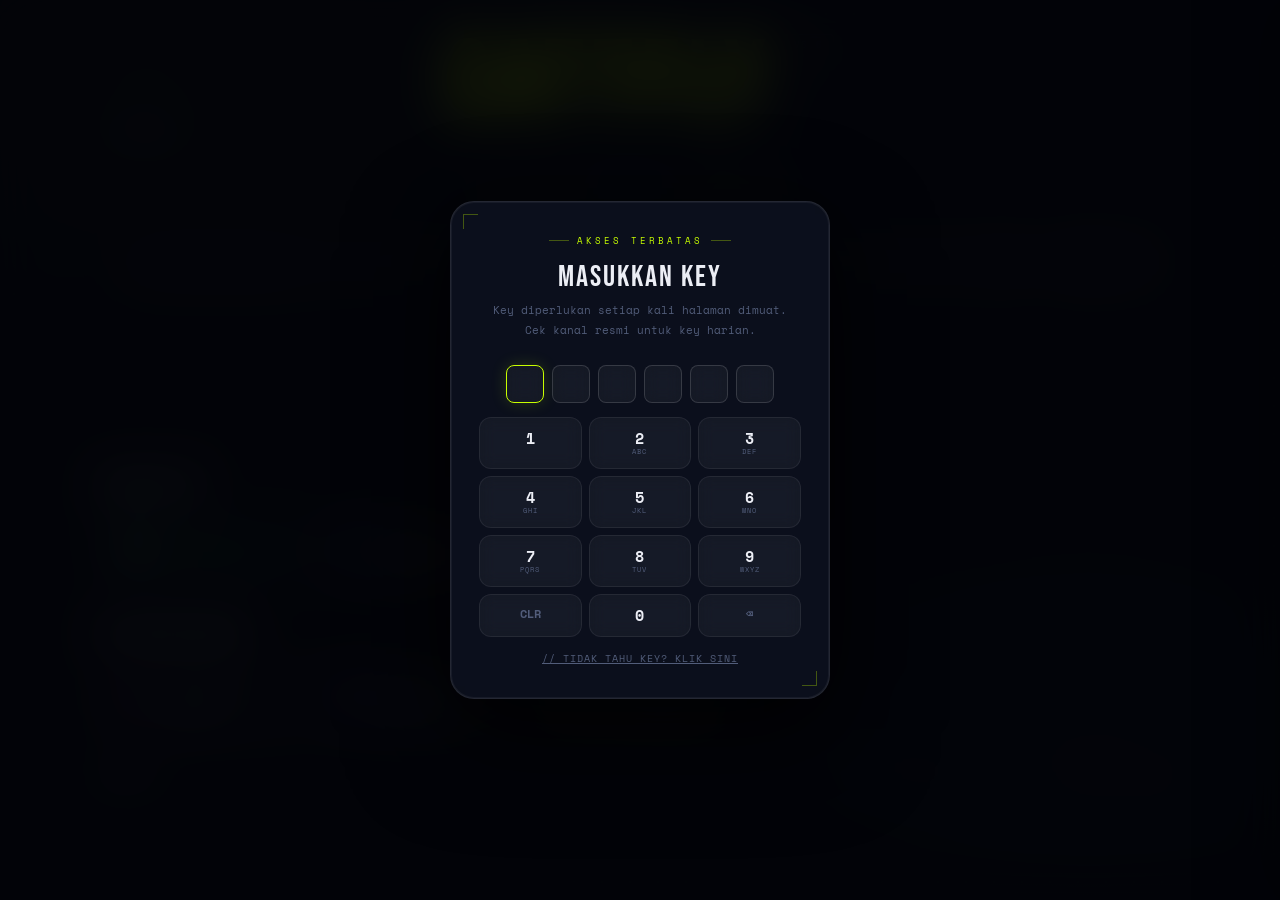
<file: pusatlink_v66.html>
<!DOCTYPE html>
<html lang="id">
<head>
<meta charset="UTF-8">
<meta name="viewport" content="width=device-width, initial-scale=1.0, maximum-scale=1.0, user-scalable=no">
<title>CATTFLY — Pusat Link v6.6</title>
<link rel="icon" href="data:image/svg+xml,<svg xmlns='http://www.w3.org/2000/svg' viewBox='0 0 100 100'><text y='.9em' font-size='90'>⭐</text></svg>">
<link rel="preconnect" href="https://fonts.googleapis.com">
<link href="https://fonts.googleapis.com/css2?family=Space+Mono:ital,wght@0,400;0,700;1,400&family=Bebas+Neue&family=Plus+Jakarta+Sans:wght@400;500;600;700;800&display=swap" rel="stylesheet">
<style>

/* ══════════════════════════════════════
   RESET & VARIABLES
══════════════════════════════════════ */
*{box-sizing:border-box;margin:0;padding:0;-webkit-tap-highlight-color:transparent}
html{scroll-behavior:smooth}

:root{
  --bg:#05060c;
  --bg2:#080b14;
  --panel:rgba(16,20,36,0.7);
  --panel-solid:#10142400;
  --panel2:rgba(22,28,48,0.6);
  --border:rgba(255,255,255,0.07);
  --border-hi:rgba(255,255,255,0.14);
  --glass:rgba(255,255,255,0.04);
  --glass-hi:rgba(255,255,255,0.08);
  --txt:#eceef5;
  --txt2:#9ba4c0;
  --txt3:#525d7a;
  --lime:#c8ff00;
  --lime-dim:rgba(200,255,0,0.08);
  --lime-mid:rgba(200,255,0,0.16);
  --lime-glow:rgba(200,255,0,0.25);
  --orange:#ff6b2b;
  --orange-dim:rgba(255,107,43,0.09);
  --blue:#4a9eff;
  --blue-dim:rgba(74,158,255,0.09);
  --teal:#00e5c8;
  --teal-dim:rgba(0,229,200,0.08);
  --purple:#b06eff;
  --purple-dim:rgba(176,110,255,0.09);
  --red:#ff3b3b;
  --red-dim:rgba(255,59,59,0.09);
  --green:#25d366;
  --r2:4px;
  --r4:8px;
  --r6:12px;
  --r8:16px;
  --r12:24px;
  --r16:32px;
}

body{
  font-family:'Plus Jakarta Sans',sans-serif;
  background:var(--bg);
  color:var(--txt);
  min-height:100vh;
  overflow-x:hidden;
}

/* ── AMBIENT BG ── */
body::before{
  content:'';
  position:fixed;inset:0;
  background:
    radial-gradient(ellipse 70% 50% at 15% 10%, rgba(200,255,0,0.04) 0%, transparent 60%),
    radial-gradient(ellipse 60% 50% at 85% 80%, rgba(74,158,255,0.04) 0%, transparent 60%),
    radial-gradient(ellipse 50% 40% at 50% 50%, rgba(176,110,255,0.02) 0%, transparent 60%);
  pointer-events:none;z-index:0;
}

/* ── DOT GRID ── */
body::after{
  content:'';
  position:fixed;inset:0;
  background-image:radial-gradient(rgba(200,255,0,0.06) 1px, transparent 1px);
  background-size:28px 28px;
  pointer-events:none;z-index:0;
  mask-image:radial-gradient(ellipse 80% 80% at 50% 50%, black 30%, transparent 100%);
  -webkit-mask-image:radial-gradient(ellipse 80% 80% at 50% 50%, black 30%, transparent 100%);
}

/* Hide hamburger while gate/modal overlays are showing */
body.gate-open .hamburger-btn{display:none!important}

/* ══════════════════════════════════════
   HAMBURGER MENU
══════════════════════════════════════ */
.hamburger-btn{
  position:fixed;
  top:16px;right:16px;
  z-index:900;
  width:38px;height:38px;
  background:rgba(14,18,32,0.85);
  border:1px solid var(--border-hi);
  border-radius:var(--r6);
  display:flex;flex-direction:column;
  align-items:center;justify-content:center;
  gap:5px;
  cursor:pointer;
  backdrop-filter:blur(20px);
  transition:all .2s;
}
.hamburger-btn:hover{border-color:rgba(200,255,0,0.4);background:rgba(200,255,0,0.05)}
.hamburger-btn span{
  display:block;width:18px;height:1.5px;
  background:var(--txt2);
  border-radius:2px;
  transition:all .25s cubic-bezier(.16,1,.3,1);
}
.hamburger-btn.open span:nth-child(1){transform:translateY(6.5px) rotate(45deg);background:var(--lime)}
.hamburger-btn.open span:nth-child(2){opacity:0;transform:scaleX(0)}
.hamburger-btn.open span:nth-child(3){transform:translateY(-6.5px) rotate(-45deg);background:var(--lime)}

/* ── SIDE MENU ── */
.side-menu{
  position:fixed;
  top:0;right:-280px;
  width:260px;height:100vh;
  z-index:850;
  background:rgba(8,10,20,0.97);
  border-left:1px solid var(--border);
  backdrop-filter:blur(40px) saturate(1.5);
  padding:72px 20px 32px;
  display:flex;flex-direction:column;
  gap:6px;
  transition:right .3s cubic-bezier(.16,1,.3,1);
  box-shadow:-20px 0 60px rgba(0,0,0,0.5);
}
.side-menu.open{right:0}
.side-menu-overlay{
  position:fixed;inset:0;
  z-index:840;
  background:rgba(0,0,0,0.5);
  backdrop-filter:blur(4px);
  opacity:0;pointer-events:none;
  transition:opacity .3s;
}
.side-menu-overlay.open{opacity:1;pointer-events:auto}

.side-menu-label{
  font-family:'Space Mono',monospace;
  font-size:8px;letter-spacing:2.5px;text-transform:uppercase;
  color:var(--txt3);
  padding:12px 10px 6px;
  margin-top:8px;
}
.side-menu-item{
  display:flex;align-items:center;gap:10px;
  padding:10px 14px;
  border-radius:var(--r6);
  text-decoration:none;
  font-family:'Space Mono',monospace;
  font-size:10px;letter-spacing:1px;text-transform:uppercase;
  color:var(--txt2);
  border:1px solid transparent;
  transition:all .15s;
  cursor:pointer;
  background:none;width:100%;text-align:left;
}
.side-menu-item:hover{
  background:var(--glass);
  border-color:var(--border);
  color:var(--txt);
}
.side-menu-item.tiktok:hover{color:var(--red);border-color:rgba(255,59,59,0.25);background:var(--red-dim)}
.side-menu-item.ig:hover{color:var(--purple);border-color:rgba(176,110,255,0.25);background:var(--purple-dim)}
.side-menu-item.wa:hover{color:var(--green);border-color:rgba(37,211,102,0.25);background:rgba(37,211,102,0.06)}
.side-menu-item.lime:hover{color:var(--lime);border-color:rgba(200,255,0,0.25);background:var(--lime-dim)}
.side-menu-ico{font-size:13px;flex-shrink:0}
.side-menu-divider{height:1px;background:var(--border);margin:10px 0}
.side-menu-brand{
  font-family:'Bebas Neue',sans-serif;
  font-size:13px;letter-spacing:3px;
  color:var(--txt3);
  padding:0 10px;
  margin-top:auto;
}

/* ══════════════════════════════════════
   LAYOUT
══════════════════════════════════════ */
.wrap{
  max-width:1120px;
  margin:0 auto;
  padding:0 20px;
  position:relative;z-index:1;
}

/* ══════════════════════════════════════
   TOPBAR / HEADER
══════════════════════════════════════ */
.topbar{
  display:flex;
  flex-direction:column;
  align-items:center;
  padding:28px 0 20px;
  border-bottom:1px solid var(--border);
  gap:6px;
  text-align:center;
  position:relative;
}

.topbar-top-row{
  display:flex;
  align-items:center;
  gap:10px;
}

.logo{
  font-family:'Bebas Neue',sans-serif;
  font-size:clamp(56px,12vw,110px);
  letter-spacing:8px;
  color:var(--lime);
  line-height:1;
  text-shadow:0 0 40px rgba(200,255,0,0.55);
}

.version-tag{
  font-family:'Space Mono',monospace;
  font-size:9px;
  color:var(--txt3);
  background:var(--glass);
  border:1px solid var(--border);
  padding:3px 9px;
  border-radius:var(--r2);
  letter-spacing:1.5px;
  backdrop-filter:blur(8px);
  align-self:flex-start;
  margin-top:6px;
}

.logo-subheader{
  font-family:'Space Mono',monospace;
  font-size:9px;
  letter-spacing:2.5px;
  text-transform:uppercase;
  color:var(--txt3);
  margin-top:4px;
}

/* ── HEADER COUNT (total item) ── */
.header-count-block{
  display:flex;flex-direction:column;align-items:center;gap:1px;
  margin-bottom:6px;
}
.header-count-num{
  font-family:'Bebas Neue',sans-serif;
  font-size:28px;
  background:linear-gradient(135deg,var(--lime),var(--teal));
  -webkit-background-clip:text;-webkit-text-fill-color:transparent;background-clip:text;
  line-height:1;letter-spacing:2px;
}
.header-count-label{
  font-family:'Space Mono',monospace;
  font-size:7px;color:var(--txt3);letter-spacing:2px;text-transform:uppercase;
}


.header-donate{
  display:flex;gap:6px;flex-wrap:wrap;
  justify-content:center;
  margin-top:10px;
}
.donate-tab{
  display:inline-flex;align-items:center;gap:6px;
  padding:6px 16px;
  border-radius:20px;
  border:1px solid rgba(200,255,0,0.2);
  background:rgba(200,255,0,0.05);
  font-family:'Space Mono',monospace;
  font-size:9px;letter-spacing:1px;text-transform:uppercase;
  color:var(--lime);
  cursor:pointer;
  text-decoration:none;
  transition:all .15s;
  backdrop-filter:blur(8px);
}
.donate-tab:hover{
  background:rgba(200,255,0,0.12);
  border-color:rgba(200,255,0,0.4);
  transform:translateY(-1px);
}
.donate-tab.dana{border-color:rgba(255,107,43,0.3);background:rgba(255,107,43,0.06);color:var(--orange)}
.donate-tab.dana:hover{background:rgba(255,107,43,0.14);border-color:rgba(255,107,43,0.5)}
.donate-tab.saweria{border-color:rgba(74,158,255,0.3);background:rgba(74,158,255,0.06);color:var(--blue)}
.donate-tab.saweria:hover{background:rgba(74,158,255,0.14);border-color:rgba(74,158,255,0.5)}
.donate-tab .dico{font-size:11px}

.topbar-right-pill{
  position:absolute;
  top:50%;left:0;
  transform:translateY(-50%);
}
.status-pill{
  display:flex;align-items:center;gap:7px;
  background:var(--glass);
  border:1px solid var(--border);
  border-radius:20px;
  padding:5px 12px 5px 9px;
  backdrop-filter:blur(12px);
}
.status-dot{
  width:6px;height:6px;
  border-radius:50%;
  background:var(--txt3);
  transition:background .3s,box-shadow .3s;
}
.status-dot.online{
  background:var(--lime);
  box-shadow:0 0 10px var(--lime);
  animation:blink 2.5s ease-in-out infinite;
}
.status-dot.error{
  background:var(--red);
  box-shadow:0 0 10px var(--red);
}
@keyframes blink{0%,100%{opacity:1}50%{opacity:0.3}}
.status-txt{
  font-family:'Space Mono',monospace;
  font-size:9px;
  color:var(--txt3);
  letter-spacing:1.5px;
}

/* ══════════════════════════════════════
   HERO
══════════════════════════════════════ */
.hero{
  padding:44px 0 36px;
  display:flex;
  justify-content:space-between;
  align-items:flex-end;
  gap:20px;
  flex-wrap:wrap;
  border-bottom:1px solid var(--border);
  margin-bottom:0;
}
.hero-title{
  font-family:'Bebas Neue',sans-serif;
  font-size:clamp(56px,10vw,108px);
  line-height:0.86;
  letter-spacing:2px;
}
.hero-title .t1{color:var(--txt);display:block}
.hero-title .t2{
  display:block;
  background:linear-gradient(135deg,var(--lime) 0%,var(--teal) 100%);
  -webkit-background-clip:text;
  -webkit-text-fill-color:transparent;
  background-clip:text;
}
.hero-title .t3{
  -webkit-text-stroke:1px rgba(200,255,0,0.15);
  color:transparent;
  display:block;
}
.hero-meta{
  text-align:right;
  display:flex;
  flex-direction:column;
  align-items:flex-end;
  gap:5px;
}
.hero-count{
  font-family:'Bebas Neue',sans-serif;
  font-size:56px;
  background:linear-gradient(135deg,var(--lime),var(--teal));
  -webkit-background-clip:text;
  -webkit-text-fill-color:transparent;
  background-clip:text;
  line-height:1;letter-spacing:2px;
}
.hero-count-label{
  font-family:'Space Mono',monospace;
  font-size:9px;color:var(--txt3);
  letter-spacing:2px;text-transform:uppercase;
}
.hero-date{
  font-family:'Space Mono',monospace;
  font-size:9px;color:var(--txt3);letter-spacing:0.5px;
}

/* ══════════════════════════════════════
   TOOLBAR (sticky)
══════════════════════════════════════ */
.toolbar{
  position:sticky;top:0;z-index:80;
  background:rgba(5,6,12,0.82);
  backdrop-filter:blur(32px) saturate(1.4);
  -webkit-backdrop-filter:blur(32px) saturate(1.4);
  border-bottom:1px solid var(--border);
  padding:12px 0;
  margin-bottom:0;
}
.toolbar-inner{display:flex;gap:8px;align-items:stretch}
.search-box{
  flex:1;display:flex;align-items:center;gap:10px;
  background:var(--glass);
  border:1px solid var(--border);
  border-radius:var(--r6);
  padding:0 14px;
  backdrop-filter:blur(12px);
  transition:border-color .2s,background .2s;
}
.search-box:focus-within{
  border-color:rgba(200,255,0,0.3);
  background:rgba(200,255,0,0.03);
}
.search-box svg{
  width:14px;height:14px;
  stroke:var(--txt3);fill:none;
  stroke-width:2;stroke-linecap:round;stroke-linejoin:round;
  flex-shrink:0;
}
.search-box input{
  flex:1;background:none;border:none;outline:none;
  font-family:'Plus Jakarta Sans',sans-serif;
  font-size:13px;color:var(--txt);
  padding:12px 0;
}
.search-box input::placeholder{color:var(--txt3)}
.clear-btn{
  background:none;border:none;color:var(--txt3);
  cursor:pointer;font-size:18px;padding:0 2px;
  display:none;line-height:1;
  transition:color .15s;
}
.clear-btn:hover{color:var(--txt)}
.sort-sel{
  background:var(--glass);
  border:1px solid var(--border);
  border-radius:var(--r6);
  padding:0 14px;
  font-family:'Space Mono',monospace;
  font-size:10px;color:var(--txt2);
  outline:none;cursor:pointer;
  min-width:114px;letter-spacing:0.5px;
  transition:border-color .15s;
  backdrop-filter:blur(12px);
}
.sort-sel:focus{border-color:var(--border-hi)}

/* ══════════════════════════════════════
   TABS BAR
══════════════════════════════════════ */
.tabs-outer{
  padding:14px 0;
  border-bottom:1px solid var(--border);
  margin-bottom:24px;
  overflow-x:auto;
  scrollbar-width:none;
}
.tabs-outer::-webkit-scrollbar{display:none}
.tabs-wrap{
  display:flex;gap:6px;flex-wrap:nowrap;
  width:max-content;
}
.tab{
  font-family:'Space Mono',monospace;
  font-size:9px;letter-spacing:1.5px;text-transform:uppercase;
  padding:7px 14px;
  border-radius:20px;
  border:1px solid var(--border);
  background:var(--glass);
  color:var(--txt3);
  cursor:pointer;
  white-space:nowrap;
  transition:all .15s;
  backdrop-filter:blur(8px);
}
.tab:hover{border-color:var(--border-hi);color:var(--txt2)}
.tab.on{
  background:var(--lime);
  color:#050800;
  border-color:var(--lime);
  font-weight:700;
  box-shadow:0 0 16px rgba(200,255,0,0.25);
}

/* ══════════════════════════════════════
   GRID
══════════════════════════════════════ */
.grid{
  display:grid;
  grid-template-columns:repeat(auto-fill,minmax(200px,1fr));
  gap:12px;
  padding-bottom:80px;
}

/* ══════════════════════════════════════
   CARD
══════════════════════════════════════ */
.card{
  background:var(--panel);
  border:1px solid var(--border);
  border-radius:var(--r8);
  overflow:hidden;
  display:flex;flex-direction:column;
  position:relative;
  cursor:pointer;
  transition:border-color .2s, transform .2s, box-shadow .2s, background .2s;
  backdrop-filter:blur(20px);
  -webkit-backdrop-filter:blur(20px);
  user-select:none;
}
.card:hover{
  border-color:var(--border-hi);
  transform:translateY(-3px);
  box-shadow:0 8px 32px rgba(0,0,0,0.4), 0 0 0 1px var(--border-hi);
  background:var(--glass-hi);
}
.card:active{transform:translateY(-1px) scale(0.985)}
.card-stripe{height:2px;flex-shrink:0}
.card-stripe.preset{background:linear-gradient(90deg,var(--lime),var(--teal))}
.card-stripe.asset{background:linear-gradient(90deg,var(--orange),var(--lime))}
.card-stripe.other{background:linear-gradient(90deg,var(--blue),var(--purple))}
.card-tap-hint{
  position:absolute;
  bottom:10px;right:10px;
  font-family:'Space Mono',monospace;
  font-size:8px;color:var(--txt3);
  letter-spacing:1px;
  opacity:0;
  transition:opacity .2s;
  pointer-events:none;
}
.card:hover .card-tap-hint{opacity:1}
.card-inner{
  padding:15px;
  flex:1;
  display:flex;flex-direction:column;
  gap:8px;
}
.card-head{display:flex;justify-content:space-between;align-items:center}
.cat-tag{
  font-family:'Space Mono',monospace;
  font-size:7.5px;letter-spacing:1.5px;text-transform:uppercase;
  padding:3px 8px;border-radius:20px;font-weight:700;
}
.cat-tag.preset{background:var(--lime-dim);color:var(--lime);border:1px solid rgba(200,255,0,0.18)}
.cat-tag.asset{background:var(--orange-dim);color:var(--orange);border:1px solid rgba(255,107,43,0.18)}
.cat-tag.other{background:var(--blue-dim);color:var(--blue);border:1px solid rgba(74,158,255,0.18)}
.card-code{font-family:'Space Mono',monospace;font-size:8px;color:var(--txt3);letter-spacing:0.5px}
.card-name{font-size:13px;font-weight:700;color:var(--txt);line-height:1.4;padding-bottom:4px}
.card-link-count{display:flex;align-items:center;gap:5px;margin-top:auto}
.link-dot{width:5px;height:5px;border-radius:50%;background:var(--border-hi);transition:background .2s}
.card:hover .link-dot{background:var(--lime)}
.link-count-txt{font-family:'Space Mono',monospace;font-size:8px;color:var(--txt3);letter-spacing:1px}

/* ══════════════════════════════════════
   PRO CARD — neon rainbow
══════════════════════════════════════ */
@keyframes rainbowBorder{
  0%  {border-color:#ff003c;box-shadow:0 0 14px rgba(255,0,60,0.45),0 6px 28px rgba(0,0,0,0.5)}
  16% {border-color:#ff9900;box-shadow:0 0 14px rgba(255,153,0,0.45),0 6px 28px rgba(0,0,0,0.5)}
  33% {border-color:#c8ff00;box-shadow:0 0 14px rgba(200,255,0,0.45),0 6px 28px rgba(0,0,0,0.5)}
  50% {border-color:#00e5c8;box-shadow:0 0 14px rgba(0,229,200,0.45),0 6px 28px rgba(0,0,0,0.5)}
  66% {border-color:#4a9eff;box-shadow:0 0 14px rgba(74,158,255,0.45),0 6px 28px rgba(0,0,0,0.5)}
  83% {border-color:#b06eff;box-shadow:0 0 14px rgba(176,110,255,0.45),0 6px 28px rgba(0,0,0,0.5)}
  100%{border-color:#ff003c;box-shadow:0 0 14px rgba(255,0,60,0.45),0 6px 28px rgba(0,0,0,0.5)}
}
@keyframes rainbowStripe{
  0%  {background:linear-gradient(90deg,#ff003c,#ff9900)}
  25% {background:linear-gradient(90deg,#c8ff00,#00e5c8)}
  50% {background:linear-gradient(90deg,#4a9eff,#b06eff)}
  75% {background:linear-gradient(90deg,#ff003c,#ff9900)}
  100%{background:linear-gradient(90deg,#c8ff00,#00e5c8)}
}
@keyframes rainbowText{
  0%  {color:#ff003c}
  16% {color:#ff9900}
  33% {color:#c8ff00}
  50% {color:#00e5c8}
  66% {color:#4a9eff}
  83% {color:#b06eff}
  100%{color:#ff003c}
}
@keyframes proPulse{
  0%,100%{transform:scale(1)}
  50%{transform:scale(1.04)}
}
.card.is-pro{
  border-color:#ff003c;
  animation:rainbowBorder 3s linear infinite, proPulse 4s ease-in-out infinite;
  background:rgba(16,12,28,0.85);
  position:relative;
}
.card.is-pro::before{
  content:'';
  position:absolute;inset:0;
  border-radius:var(--r8);
  background:linear-gradient(135deg,rgba(255,0,60,0.06),rgba(176,110,255,0.06),rgba(0,229,200,0.06));
  pointer-events:none;
}
.card.is-pro .card-stripe{
  height:3px;
  animation:rainbowStripe 3s linear infinite;
}
.card.is-pro .pro-badge{
  display:inline-flex;
  align-items:center;gap:4px;
  font-family:'Space Mono',monospace;
  font-size:7px;letter-spacing:2px;text-transform:uppercase;
  padding:2px 8px;border-radius:20px;
  font-weight:700;
  animation:rainbowText 3s linear infinite;
  border:1px solid currentColor;
  background:rgba(0,0,0,0.3);
  flex-shrink:0;
}
.pro-badge{display:none}
.card.is-pro .card-name{
  animation:rainbowText 3s linear infinite;
}
.card.is-pro:hover{
  transform:translateY(-4px) scale(1.01);
}

/* ── PRO MODAL desc ── */
.cpop-pro-notice{
  margin-top:14px;
  padding:12px 16px;
  border-radius:var(--r6);
  background:linear-gradient(135deg,rgba(255,0,60,0.08),rgba(176,110,255,0.08),rgba(0,229,200,0.08));
  border:1px solid rgba(200,255,0,0.2);
  font-family:'Space Mono',monospace;
  font-size:9.5px;
  color:var(--txt2);
  line-height:1.8;
  letter-spacing:0.5px;
  text-align:center;
  position:relative;
  overflow:hidden;
}
.cpop-pro-notice::before{
  content:'';
  position:absolute;top:0;left:0;right:0;height:1.5px;
  animation:rainbowStripe 3s linear infinite;
}
.cpop-pro-notice-icon{
  font-size:18px;margin-bottom:6px;display:block;
  animation:proPulse 2s ease-in-out infinite;
}
.cpop-pro-notice strong{
  animation:rainbowText 3s linear infinite;
  display:inline-block;
}

/* ══════════════════════════════════════
   LITE MODE
══════════════════════════════════════ */
body.lite-mode{
  background:#0a0a0a!important;
}
body.lite-mode::before,
body.lite-mode::after{display:none!important}
body.lite-mode .card{
  backdrop-filter:none!important;
  -webkit-backdrop-filter:none!important;
  background:#111!important;
  border-color:#222!important;
  box-shadow:none!important;
}
body.lite-mode .card:hover{
  background:#1a1a1a!important;
  border-color:#333!important;
  transform:translateY(-2px)!important;
  box-shadow:none!important;
}
body.lite-mode .toolbar,
body.lite-mode .side-menu,
body.lite-mode .cpop,
body.lite-mode .modal{
  backdrop-filter:none!important;
  -webkit-backdrop-filter:none!important;
}
body.lite-mode .toolbar{background:#0a0a0a!important}
body.lite-mode .card.is-pro{
  animation:none!important;
  border-color:#b06eff!important;
  background:#120a1e!important;
}
body.lite-mode .card.is-pro .card-stripe{
  animation:none!important;
  background:linear-gradient(90deg,#b06eff,#4a9eff)!important;
}
body.lite-mode .card.is-pro .card-name,
body.lite-mode .card.is-pro .pro-badge{
  animation:none!important;
  color:#b06eff!important;
}
.lite-mode-indicator{
  display:none;
  position:fixed;bottom:16px;right:16px;
  z-index:600;
  font-family:'Space Mono',monospace;
  font-size:8px;letter-spacing:2px;text-transform:uppercase;
  color:var(--txt3);
  background:rgba(10,10,10,0.9);
  border:1px solid #222;
  border-radius:var(--r4);
  padding:5px 10px;
  pointer-events:none;
}
body.lite-mode .lite-mode-indicator{display:block}

/* ══════════════════════════════════════
   SKELETON
══════════════════════════════════════ */
.skel{
  background:var(--glass);
  border:1px solid var(--border);
  border-radius:var(--r8);
  height:120px;
  overflow:hidden;position:relative;
}
.skel::after{
  content:'';position:absolute;inset:0;
  background:linear-gradient(90deg,transparent 0%,rgba(200,255,0,0.03) 50%,transparent 100%);
  animation:shimmer 1.8s ease-in-out infinite;
}
@keyframes shimmer{0%{transform:translateX(-100%)}100%{transform:translateX(100%)}}

/* ══════════════════════════════════════
   EMPTY
══════════════════════════════════════ */
.empty{
  grid-column:1/-1;
  display:flex;flex-direction:column;align-items:center;
  justify-content:center;padding:80px 20px;
  color:var(--txt3);font-family:'Space Mono',monospace;
  font-size:11px;letter-spacing:1px;gap:12px;text-align:center;
}
.empty-glyph{font-family:'Bebas Neue',sans-serif;font-size:52px;color:var(--border-hi);letter-spacing:4px}

/* ══════════════════════════════════════
   OVERLAYS
══════════════════════════════════════ */
.overlay{
  position:fixed;inset:0;z-index:500;
  background:rgba(3,4,9,0.88);
  backdrop-filter:blur(24px);-webkit-backdrop-filter:blur(24px);
  display:flex;align-items:center;justify-content:center;
  padding:20px;
  animation:fadeIn .2s ease;
}
.overlay.off{display:none!important}
@keyframes fadeIn{from{opacity:0}to{opacity:1}}

.modal{
  background:rgba(14,18,32,0.85);
  border:1px solid rgba(255,255,255,0.1);
  border-radius:var(--r12);
  padding:32px 28px;
  max-width:380px;width:100%;
  text-align:center;position:relative;
  animation:popUp .28s cubic-bezier(.16,1,.3,1);
  box-shadow:0 0 0 1px rgba(255,255,255,0.05) inset,0 40px 100px rgba(0,0,0,0.6),0 0 80px rgba(0,0,0,0.4);
  backdrop-filter:blur(40px) saturate(1.5);-webkit-backdrop-filter:blur(40px) saturate(1.5);
}
@keyframes popUp{from{opacity:0;transform:scale(.92) translateY(16px)}to{opacity:1;transform:scale(1) translateY(0)}}
.modal::before,.modal::after{content:'';position:absolute;width:14px;height:14px;border-color:rgba(200,255,0,0.3);border-style:solid}
.modal::before{top:12px;left:12px;border-width:1.5px 0 0 1.5px}
.modal::after{bottom:12px;right:12px;border-width:0 1.5px 1.5px 0}
.modal-eyebrow{font-family:'Space Mono',monospace;font-size:9px;letter-spacing:3px;text-transform:uppercase;color:var(--lime);margin-bottom:12px;display:flex;align-items:center;gap:8px;justify-content:center}
.modal-eyebrow::before,.modal-eyebrow::after{content:'';display:inline-block;width:20px;height:1px;background:var(--lime);opacity:0.3}
.modal-title{font-family:'Bebas Neue',sans-serif;font-size:30px;letter-spacing:2px;color:var(--txt);margin-bottom:6px}
.modal-sub{font-size:11px;color:var(--txt3);margin-bottom:24px;line-height:1.8;font-family:'Space Mono',monospace}

/* ── PIN DOTS ── */
.pin-dots{display:flex;gap:8px;justify-content:center;margin-bottom:14px}
.pdot{
  width:38px;height:38px;border-radius:var(--r4);
  border:1px solid var(--border-hi);background:var(--glass);
  display:flex;align-items:center;justify-content:center;
  font-size:20px;font-family:'Space Mono',monospace;color:var(--lime);
  transition:all .12s;backdrop-filter:blur(8px);
}
.pdot.cur{border-color:var(--lime);box-shadow:0 0 16px rgba(200,255,0,0.15)}
.pdot.ok{border-color:rgba(200,255,0,0.3)}
.pin-err{font-family:'Space Mono',monospace;font-size:10px;color:var(--red);letter-spacing:1px;margin-bottom:12px;display:none}
@keyframes shake{10%,90%{transform:translateX(-3px)}30%,70%{transform:translateX(4px)}50%{transform:translateX(-4px)}}

/* ── NUMPAD ── */
.numpad{display:grid;grid-template-columns:repeat(3,1fr);gap:7px;margin-bottom:14px}
.nkey{
  background:var(--glass);border:1px solid var(--border);border-radius:var(--r6);
  padding:13px 6px;font-family:'Space Mono',monospace;font-size:15px;font-weight:700;
  color:var(--txt);cursor:pointer;display:flex;flex-direction:column;align-items:center;gap:2px;
  transition:all .1s;line-height:1;backdrop-filter:blur(8px);
}
.nkey:hover{border-color:var(--border-hi);color:var(--lime)}
.nkey:active{transform:scale(0.93);background:var(--lime-dim);border-color:rgba(200,255,0,0.3)}
.nkey .sub{font-size:7px;color:var(--txt3);letter-spacing:1px;font-weight:400}
.nkey.sp{color:var(--txt3);font-size:12px}
.nkey.sp:hover{color:var(--red);border-color:rgba(255,59,59,0.3)}

/* ── HELP LINKS ── */
.help-links{display:flex;flex-direction:column;gap:8px;margin-bottom:4px}
.hlink{
  display:block;padding:12px;border-radius:var(--r6);
  text-decoration:none;font-family:'Space Mono',monospace;
  font-size:10px;letter-spacing:1px;text-transform:uppercase;
  text-align:center;border:1px solid;
  transition:opacity .15s, transform .15s;backdrop-filter:blur(8px);
}
.hlink:hover{opacity:0.75;transform:translateY(-1px)}
.hlink-web{background:var(--lime-dim);color:var(--lime);border-color:rgba(200,255,0,0.2)}
.hlink-wa{background:rgba(37,211,102,0.06);color:#25d366;border-color:rgba(37,211,102,0.2)}
.hlink-dc{background:rgba(88,101,242,0.06);color:#7289da;border-color:rgba(88,101,242,0.2)}
.txt-btn{
  background:none;border:none;font-family:'Space Mono',monospace;font-size:10px;color:var(--txt3);
  cursor:pointer;letter-spacing:1px;text-decoration:underline;margin-top:14px;display:block;width:100%;text-align:center;transition:color .15s;
}
.txt-btn:hover{color:var(--txt)}

/* ── WA MODAL ── */
.wa-actions{display:flex;flex-direction:column;gap:8px}
.btn-full{
  width:100%;padding:13px;border-radius:var(--r6);font-family:'Space Mono',monospace;
  font-size:10px;font-weight:700;letter-spacing:1px;text-transform:uppercase;
  cursor:pointer;border:1px solid;transition:opacity .15s, transform .1s;backdrop-filter:blur(8px);
}
.btn-full:active{transform:scale(0.98)}
.btn-full:hover{opacity:0.85}
.btn-full-wa{background:rgba(37,211,102,0.07);color:#25d366;border-color:rgba(37,211,102,0.2)}
.btn-full-muted{background:var(--glass);color:var(--txt3);border-color:var(--border)}

/* ══════════════════════════════════════
   CARD POPUP (link drawer) — v6.3 UPDATED
══════════════════════════════════════ */
#cardPopup{
  position:fixed;inset:0;z-index:400;
  background:rgba(3,4,9,0.75);
  backdrop-filter:blur(20px);-webkit-backdrop-filter:blur(20px);
  display:flex;align-items:center;justify-content:center;
  padding:20px;
  animation:fadeIn .18s ease;
}
#cardPopup.off{display:none!important}

.cpop{
  background:rgba(12,16,28,0.92);
  border:1px solid rgba(255,255,255,0.1);
  border-radius:var(--r12);padding:0;
  max-width:440px;width:100%;
  position:relative;
  animation:popUp .26s cubic-bezier(.16,1,.3,1);
  box-shadow:0 0 0 1px rgba(255,255,255,0.05) inset,0 40px 80px rgba(0,0,0,0.7);
  backdrop-filter:blur(40px) saturate(1.5);-webkit-backdrop-filter:blur(40px) saturate(1.5);
  overflow:hidden;
}

.cpop-stripe{height:2px;width:100%}
.cpop-stripe.preset{background:linear-gradient(90deg,var(--lime),var(--teal))}
.cpop-stripe.asset{background:linear-gradient(90deg,var(--orange),var(--lime))}
.cpop-stripe.other{background:linear-gradient(90deg,var(--blue),var(--purple))}

.cpop-head{
  padding:20px 22px 16px;
  border-bottom:1px solid var(--border);
  display:flex;justify-content:space-between;align-items:flex-start;
}
.cpop-meta{display:flex;flex-direction:column;gap:6px}
.cpop-tag-row{display:flex;align-items:center;gap:8px}
.cpop-kode{font-family:'Space Mono',monospace;font-size:8px;color:var(--txt3);letter-spacing:1px}
.cpop-name{font-size:16px;font-weight:800;color:var(--txt);line-height:1.3;max-width:280px}
.cpop-close{
  width:30px;height:30px;background:var(--glass);border:1px solid var(--border);border-radius:var(--r4);
  display:flex;align-items:center;justify-content:center;cursor:pointer;
  font-size:16px;color:var(--txt3);flex-shrink:0;transition:all .15s;margin-left:12px;
}
.cpop-close:hover{border-color:var(--border-hi);color:var(--txt)}

.cpop-body{padding:16px 22px 20px}
.cpop-section-label{
  font-family:'Space Mono',monospace;font-size:8px;letter-spacing:2px;text-transform:uppercase;
  color:var(--txt3);margin-bottom:10px;
}
.cpop-links{display:flex;flex-direction:column;gap:8px}

/* Link row with inline copy button */
.cpop-link-row{
  display:flex;align-items:stretch;
  gap:6px;
}

.cpop-link-btn{
  flex:1;
  display:flex;align-items:center;gap:12px;
  padding:12px 14px;
  border-radius:var(--r6);
  border:1px solid var(--border);
  background:var(--glass);
  cursor:pointer;transition:all .15s;text-align:left;
  backdrop-filter:blur(8px);
}
.cpop-link-btn:hover{border-color:var(--border-hi);background:var(--glass-hi);transform:translateX(2px)}
.cpop-link-btn:active{transform:scale(0.98)}

/* Full-width button (no copy) */
.cpop-link-row.no-copy .cpop-link-btn{border-radius:var(--r6)}

/* Inline copy button at right of row */
.cpop-copy-btn{
  flex-shrink:0;
  width:36px;
  border-radius:var(--r6);
  border:1px solid var(--border);
  background:var(--glass);
  cursor:pointer;
  display:flex;align-items:center;justify-content:center;
  font-size:14px;color:var(--txt3);
  transition:all .15s;
  backdrop-filter:blur(8px);
}
.cpop-copy-btn:hover{border-color:rgba(200,255,0,0.35);color:var(--lime);background:var(--lime-dim)}
.cpop-copy-btn:active{transform:scale(0.93)}
.cpop-copy-btn.copied{border-color:rgba(200,255,0,0.5);color:var(--lime);background:var(--lime-dim)}

.cpop-link-icon{
  width:32px;height:32px;flex-shrink:0;
  border-radius:var(--r4);
  display:flex;align-items:center;justify-content:center;
  font-size:14px;
}
.cpop-link-icon.link5mb{background:var(--teal-dim);color:var(--teal)}
.cpop-link-icon.drive{background:var(--lime-dim);color:var(--lime)}
.cpop-link-icon.tiktok{background:var(--red-dim);color:var(--red)}
.cpop-link-icon.asset{background:var(--orange-dim);color:var(--orange)}

.cpop-link-info{flex:1;min-width:0}
.cpop-link-label{
  font-family:'Space Mono',monospace;font-size:9px;letter-spacing:1.5px;text-transform:uppercase;
  font-weight:700;display:block;margin-bottom:2px;
}
.cpop-link-label.link5mb{color:var(--teal)}
.cpop-link-label.drive{color:var(--lime)}
.cpop-link-label.tiktok{color:var(--red)}
.cpop-link-label.asset{color:var(--orange)}

.cpop-link-desc{
  font-family:'Plus Jakarta Sans',sans-serif;font-size:10px;color:var(--txt3);
  white-space:nowrap;overflow:hidden;text-overflow:ellipsis;
}
.cpop-link-arrow{font-size:12px;color:var(--txt3);flex-shrink:0;transition:color .15s,transform .15s}
.cpop-link-btn:hover .cpop-link-arrow{color:var(--txt);transform:translateX(2px)}
.cpop-divider{height:1px;background:var(--border);margin:12px 0}

/* ══════════════════════════════════════
   TOAST
══════════════════════════════════════ */
.toast{
  position:fixed;bottom:28px;left:50%;
  transform:translateX(-50%) translateY(70px);
  background:rgba(14,18,32,0.92);border:1px solid var(--border-hi);
  border-radius:var(--r6);padding:10px 22px;
  font-family:'Space Mono',monospace;font-size:10px;color:var(--txt);letter-spacing:0.5px;
  z-index:700;transition:transform .3s cubic-bezier(.16,1,.3,1),opacity .3s;opacity:0;
  white-space:nowrap;box-shadow:0 4px 24px rgba(0,0,0,0.5);backdrop-filter:blur(20px);
}
.toast.show{transform:translateX(-50%) translateY(0);opacity:1}
.toast.lime{border-color:rgba(200,255,0,0.35);color:var(--lime)}
.toast.err{border-color:rgba(255,59,59,0.35);color:var(--red)}

/* ══════════════════════════════════════
   FOOTER — v6.3 SPLIT SECTIONS
══════════════════════════════════════ */
.footer-sections{
  border-top:1px solid var(--border);
  padding:36px 0 0;
}

.footer-section{
  padding-bottom:28px;
  border-bottom:1px solid var(--border);
}
.footer-section:last-of-type{border-bottom:none;padding-bottom:20px}

.footer-section-header{
  display:flex;align-items:center;gap:10px;
  margin-bottom:16px;
}
.footer-section-eyebrow{
  font-family:'Space Mono',monospace;font-size:8px;letter-spacing:2.5px;text-transform:uppercase;color:var(--txt3);
}
.footer-section-title{
  font-family:'Bebas Neue',sans-serif;font-size:22px;letter-spacing:2px;color:var(--txt);line-height:1;
}

/* Cards in a row */
.footer-cards-row{
  display:grid;
  grid-template-columns:repeat(auto-fill,minmax(200px,1fr));
  gap:10px;
}

/* Unified contact card */
.footer-card{
  display:flex;align-items:center;gap:14px;
  padding:14px 16px;
  border-radius:var(--r8);
  border:1px solid var(--border);
  background:var(--glass);
  text-decoration:none;
  transition:all .15s;
  backdrop-filter:blur(12px);
  cursor:pointer;
}
.footer-card:hover{border-color:var(--border-hi);background:var(--glass-hi);transform:translateY(-2px)}
.footer-card.wa{border-color:rgba(37,211,102,0.2);background:rgba(37,211,102,0.05)}
.footer-card.wa:hover{border-color:rgba(37,211,102,0.4);background:rgba(37,211,102,0.1);box-shadow:0 6px 20px rgba(37,211,102,0.08)}
.footer-card.tiktok:hover{border-color:rgba(255,59,59,0.3);background:var(--red-dim)}
.footer-card.ig:hover{border-color:rgba(176,110,255,0.3);background:var(--purple-dim)}
.footer-card.wachan:hover{border-color:rgba(37,211,102,0.3);background:rgba(37,211,102,0.06)}
.footer-card.email:hover{border-color:rgba(74,158,255,0.3);background:var(--blue-dim)}

.footer-card-icon{
  width:38px;height:38px;border-radius:var(--r6);
  display:flex;align-items:center;justify-content:center;font-size:17px;flex-shrink:0;
}
.footer-card-icon.wa-ico{background:rgba(37,211,102,0.12);border:1px solid rgba(37,211,102,0.25)}
.footer-card-icon.email-ico{background:var(--blue-dim);border:1px solid rgba(74,158,255,0.2)}
.footer-card-icon.tiktok-ico{background:var(--red-dim);border:1px solid rgba(255,59,59,0.2)}
.footer-card-icon.ig-ico{background:var(--purple-dim);border:1px solid rgba(176,110,255,0.2)}
.footer-card-icon.wachan-ico{background:rgba(37,211,102,0.07);border:1px solid rgba(37,211,102,0.2)}

.footer-card-info{flex:1;min-width:0}
.footer-card-label{font-family:'Space Mono',monospace;font-size:8px;letter-spacing:1.5px;text-transform:uppercase;color:var(--txt3);margin-bottom:3px}
.footer-card-value{font-family:'Plus Jakarta Sans',sans-serif;font-size:12px;font-weight:600;color:var(--txt);white-space:nowrap;overflow:hidden;text-overflow:ellipsis}
.footer-card.wa .footer-card-label{color:rgba(37,211,102,0.6)}
.footer-card.wa .footer-card-value{color:#25d366}

.wa-online-dot{width:7px;height:7px;border-radius:50%;background:#25d366;box-shadow:0 0 8px rgba(37,211,102,0.6);animation:blink 2.5s ease-in-out infinite;flex-shrink:0}

/* Bottom footer bar */
footer{
  border-top:1px solid var(--border);
  padding:16px 0;
  display:flex;justify-content:space-between;align-items:center;
  flex-wrap:wrap;gap:12px;
  margin-top:0;
}
.footer-brand{font-family:'Bebas Neue',sans-serif;font-size:16px;letter-spacing:3px;color:var(--txt3)}
.footer-info{font-family:'Space Mono',monospace;font-size:9px;color:var(--txt3);letter-spacing:1px}

/* ══════════════════════════════════════
   RESPONSIVE — MOBILE PORTRAIT
══════════════════════════════════════ */
@media(max-width:600px){

  /* ── TOPBAR ── */
  .topbar{
    padding:20px 0 16px;
    gap:4px;
  }

  /* Logo lebih kecil dan rapi */
  .logo{
    font-size:42px;
    letter-spacing:6px;
  }

  /* Version tag inline dengan logo — sembunyikan, cukup ada di footer */
  .version-tag{
    display:none;
  }

  /* Row logo + hamburger: hamburger sudah fixed, jadi logo cukup centered */
  .topbar-top-row{
    gap:8px;
    justify-content:center;
    /* beri ruang kanan agar logo tidak nabrak hamburger */
    padding-right:52px;
    padding-left:52px;
    width:100%;
  }

  /* Subheader lebih kecil */
  .logo-subheader{
    font-size:7.5px;
    letter-spacing:2px;
    margin-top:2px;
  }

  /* Tombol donate: satu baris, ukuran seragam, tidak wrap aneh */
  .header-donate{
    gap:5px;
    flex-wrap:nowrap;
    margin-top:12px;
    width:100%;
    justify-content:center;
  }
  .donate-tab{
    padding:5px 10px;
    font-size:8px;
    letter-spacing:0.5px;
    gap:4px;
    flex:1;
    max-width:110px;
    justify-content:center;
    border-radius:8px;
  }
  .donate-tab .dico{font-size:10px}

  /* Status pill hidden di mobile */
  .topbar-right-pill{display:none}

  /* ── TOOLBAR ── */
  .toolbar{padding:10px 0}
  .toolbar-inner{gap:6px}

  /* Search box lebih bersih */
  .search-box{padding:0 10px}
  .search-box input{font-size:12px;padding:11px 0}

  /* Sembunyikan shortcut "/" di HP */
  .search-shortcut{display:none}

  /* Sort dropdown lebih kecil */
  .sort-sel{
    min-width:90px;
    font-size:9px;
    padding:0 8px;
  }

  /* ── TABS ── */
  .tabs-outer{padding:10px 0}
  .tab{
    font-size:8px;
    padding:6px 11px;
    letter-spacing:1px;
  }

  /* ── GRID ── */
  .grid{
    grid-template-columns:repeat(2,1fr);
    gap:9px;
  }

  /* ── CARD ── */
  .card-inner{padding:12px}
  .card-name{font-size:12px}
  .card-tap-hint{font-size:7px;bottom:8px;right:8px}

  /* ── MODALS ── */
  .modal{padding:24px 16px}
  .numpad{gap:5px}
  .nkey{padding:11px 4px;font-size:14px}

  /* ── CARD POPUP ── */
  .cpop-name{font-size:14px;max-width:220px}
  .cpop-head{padding:16px 18px 14px}
  .cpop-body{padding:14px 18px 18px}

  /* ── FOOTER ── */
  .footer-cards-row{grid-template-columns:1fr}
  .hero{padding:28px 0 22px}
  .hero-meta{display:none}
}

/* ══════════════════════════════════════
   BONUS: BACK TO TOP
══════════════════════════════════════ */
.back-to-top{
  position:fixed;
  bottom:28px;left:50%;
  transform:translateX(-50%) translateY(80px);
  z-index:600;
  background:rgba(14,18,32,0.92);
  border:1px solid var(--border-hi);
  border-radius:20px;
  padding:8px 20px;
  font-family:'Space Mono',monospace;
  font-size:9px;letter-spacing:2px;text-transform:uppercase;
  color:var(--txt2);cursor:pointer;
  opacity:0;
  transition:transform .3s cubic-bezier(.16,1,.3,1), opacity .3s;
  backdrop-filter:blur(20px);
  pointer-events:none;
  white-space:nowrap;
}
.back-to-top.show{
  transform:translateX(-50%) translateY(0);
  opacity:1;
  pointer-events:auto;
}
.back-to-top:hover{
  border-color:rgba(200,255,0,0.35);
  color:var(--lime);
}
/* search shortcut hint */
.search-shortcut{
  font-family:'Space Mono',monospace;
  font-size:8px;letter-spacing:1px;
  color:var(--txt3);
  background:var(--glass);
  border:1px solid var(--border);
  border-radius:4px;
  padding:2px 6px;
  flex-shrink:0;
}
/* ══════════════════════════════════════
   WA JOIN INLINE POPUP (muncul di atas card popup)
══════════════════════════════════════ */
#waJoinPopup{
  position:fixed;inset:0;z-index:600;
  background:rgba(3,4,9,0.82);
  backdrop-filter:blur(18px);-webkit-backdrop-filter:blur(18px);
  display:flex;align-items:center;justify-content:center;
  padding:20px;
  animation:fadeIn .18s ease;
}
#waJoinPopup.off{display:none!important}

.wajoin-box{
  background:rgba(10,14,26,0.96);
  border:1px solid rgba(37,211,102,0.2);
  border-radius:var(--r12);
  padding:0;
  max-width:380px;width:100%;
  position:relative;
  animation:popUp .26s cubic-bezier(.16,1,.3,1);
  box-shadow:0 0 0 1px rgba(37,211,102,0.06) inset, 0 40px 80px rgba(0,0,0,0.7), 0 0 40px rgba(37,211,102,0.05);
  backdrop-filter:blur(40px);overflow:hidden;
}
.wajoin-stripe{height:2px;background:linear-gradient(90deg,#25d366,var(--teal));width:100%}
.wajoin-head{
  padding:20px 22px 14px;
  text-align:center;
  border-bottom:1px solid var(--border);
}
.wajoin-ico{font-size:32px;margin-bottom:10px;display:block;animation:proPulse 2.5s ease-in-out infinite}
.wajoin-title{
  font-family:'Bebas Neue',sans-serif;
  font-size:26px;letter-spacing:2px;color:var(--txt);margin-bottom:4px;
}
.wajoin-sub{
  font-family:'Space Mono',monospace;
  font-size:9px;color:var(--txt3);letter-spacing:0.5px;line-height:1.7;
}
.wajoin-body{padding:16px 22px 20px;display:flex;flex-direction:column;gap:8px}

.wajoin-btn-join{
  width:100%;padding:14px;
  border-radius:var(--r6);
  background:rgba(37,211,102,0.1);
  border:1px solid rgba(37,211,102,0.35);
  color:#25d366;
  font-family:'Space Mono',monospace;font-size:10px;font-weight:700;
  letter-spacing:1.5px;text-transform:uppercase;
  cursor:pointer;
  transition:all .15s;
  display:flex;align-items:center;justify-content:center;gap:8px;
}
.wajoin-btn-join:hover{background:rgba(37,211,102,0.18);border-color:rgba(37,211,102,0.6);transform:translateY(-1px)}
.wajoin-btn-join:active{transform:scale(0.98)}

.wajoin-btn-skip{
  width:100%;padding:11px;
  border-radius:var(--r6);
  background:var(--glass);
  border:1px solid var(--border);
  color:var(--txt3);
  font-family:'Space Mono',monospace;font-size:9px;letter-spacing:1px;text-transform:uppercase;
  cursor:pointer;transition:all .15s;
}
.wajoin-btn-skip:hover{border-color:var(--border-hi);color:var(--txt2)}

.wajoin-close{
  position:absolute;top:12px;right:14px;
  width:26px;height:26px;
  background:var(--glass);border:1px solid var(--border);border-radius:var(--r4);
  display:flex;align-items:center;justify-content:center;
  font-size:14px;color:var(--txt3);cursor:pointer;
  transition:all .15s;
}
.wajoin-close:hover{border-color:var(--border-hi);color:var(--txt)}

/* countdown ring */
.wajoin-countdown{
  font-family:'Space Mono',monospace;font-size:8px;color:var(--txt3);
  letter-spacing:1.5px;text-align:center;margin-top:2px;
}

/* ══════════════════════════════════════
   BONUS: RANDOM PRESET BUTTON
══════════════════════════════════════ */
.random-btn{
  display:flex;align-items:center;gap:8px;
  padding:10px 14px;
  border-radius:var(--r6);
  font-family:'Space Mono',monospace;font-size:10px;letter-spacing:1px;text-transform:uppercase;
  color:var(--txt2);
  border:1px solid transparent;
  transition:all .15s;
  cursor:pointer;background:none;width:100%;text-align:left;
}
.random-btn:hover{
  background:var(--lime-dim);
  border-color:rgba(200,255,0,0.25);
  color:var(--lime);
}

</style>
</head>
<body>

<!-- ══ HAMBURGER BUTTON ══ -->
<button class="hamburger-btn" id="hamburgerBtn" aria-label="Menu">
  <span></span><span></span><span></span>
</button>

<!-- ══ SIDE MENU OVERLAY ══ -->
<div class="side-menu-overlay" id="sideOverlay"></div>

<!-- ══ SIDE MENU ══ -->
<div class="side-menu" id="sideMenu">
  <div class="side-menu-label">// NAVIGASI</div>
  <a href="#" class="side-menu-item lime" onclick="closeSideMenu()">
    <span class="side-menu-ico">⌂</span> Beranda
  </a>
  <a href="https://cattflycenter.vercel.app/" target="_blank" class="side-menu-item lime" onclick="closeSideMenu()">
    <span class="side-menu-ico">⭐</span> Cattfly Center
  </a>
  <button class="side-menu-item lime random-btn" onclick="openRandomCard();closeSideMenu()">
    <span class="side-menu-ico">🎲</span> Preset Acak
  </button>
  <div class="side-menu-divider"></div>
  <div class="side-menu-label">// SOCIAL MEDIA</div>
  <a href="https://tiktok.com/@cattfly_" target="_blank" class="side-menu-item tiktok" onclick="closeSideMenu()">
    <span class="side-menu-ico">▶</span> TikTok @cattfly_
  </a>
  <a href="https://instagram.com/cattfly0" target="_blank" class="side-menu-item ig" onclick="closeSideMenu()">
    <span class="side-menu-ico">◈</span> Instagram @cattfly0
  </a>
  <a href="https://whatsapp.com/channel/0029Vb7QGwsF1YlZl7PoIM0Z" target="_blank" class="side-menu-item wa" onclick="closeSideMenu()">
    <span class="side-menu-ico">📢</span> Saluran WhatsApp
  </a>
  <div class="side-menu-divider"></div>
  <div class="side-menu-label">// TAMPILAN</div>
  <button class="side-menu-item" id="liteModeBtn" onclick="toggleLiteMode()">
    <span class="side-menu-ico" id="liteModeIco">⚡</span> <span id="liteModeLabel">Mode Ringan</span>
  </button>
  <div class="side-menu-divider"></div>
  <div class="side-menu-label">// SUPPORT</div>
  <a href="https://dana.id" target="_blank" class="side-menu-item" onclick="closeSideMenu()" style="color:var(--orange)">
    <span class="side-menu-ico">💙</span> DANA
  </a>
  <a href="https://saweria.co" target="_blank" class="side-menu-item" onclick="closeSideMenu()" style="color:var(--blue)">
    <span class="side-menu-ico">☕</span> SAWERIA
  </a>
  <a href="https://trakteer.id" target="_blank" class="side-menu-item" onclick="closeSideMenu()">
    <span class="side-menu-ico">🍵</span> TRAKTEER
  </a>
  <div class="side-menu-brand">CATTFLY · V6.6</div>
</div>

<div class="wrap">

  <!-- TOPBAR / HEADER -->
  <div class="topbar">
    <!-- Status pill + Total Item left -->
    <div class="topbar-right-pill">
      <div class="header-count-block">
        <div class="header-count-num" id="heroCount">—</div>
        <div class="header-count-label">TOTAL ITEM</div>
      </div>
      <div class="status-pill">
        <div class="status-dot" id="statusDot"></div>
        <div class="status-txt" id="statusTxt">STANDBY</div>
      </div>
    </div>

    <!-- Logo + version centered -->
    <div class="topbar-top-row">
      <div class="logo">CATTFLY</div>
      <div class="version-tag">V6.6</div>
    </div>

    <!-- Subheader -->
    <div class="logo-subheader">PUSAT LINK PRESET DAN ASSETS</div>

    <!-- Donate buttons under header -->
    <div class="header-donate">
      <a href="https://dana.id" target="_blank" class="donate-tab dana">
        <span class="dico">💙</span> DANA
      </a>
      <a href="https://saweria.co" target="_blank" class="donate-tab saweria">
        <span class="dico">☕</span> SAWERIA
      </a>
      <a href="https://trakteer.id" target="_blank" class="donate-tab">
        <span class="dico">🍵</span> TRAKTEER
      </a>
    </div>
  </div>

  <!-- TOOLBAR (sticky) -->
  <div class="toolbar">
    <div class="wrap">
      <div class="toolbar-inner">
        <div class="search-box">
          <svg viewBox="0 0 24 24"><circle cx="11" cy="11" r="8"/><line x1="21" y1="21" x2="16.65" y2="16.65"/></svg>
          <input type="text" id="searchInput" placeholder="Cari nama atau kode...">
          <button class="clear-btn" id="clearSearch">×</button>
          <span class="search-shortcut" title="Tekan / untuk fokus cari">/</span>
        </div>
        <select class="sort-sel" id="sortFilter">
          <option value="newest">TERBARU</option>
          <option value="oldest">TERLAMA</option>
          <option value="az">A–Z</option>
        </select>
      </div>
    </div>
  </div>

  <!-- TABS -->
  <div class="tabs-outer">
    <div class="tabs-wrap" id="tabs"></div>
  </div>

  <!-- GRID -->
  <main class="grid" id="grid"></main>

  <!-- ══════ FOOTER SECTIONS ══════ -->
  <div class="footer-sections">

    <!-- CONTACT ME section -->
    <div class="footer-section">
      <div class="footer-section-header">
        <div>
          <div class="footer-section-eyebrow">// HUBUNGI SAYA</div>
          <div class="footer-section-title">CONTACT ME</div>
        </div>
      </div>
      <div class="footer-cards-row">
        <!-- WhatsApp -->
        <a href="https://wa.me/6285745535579" target="_blank" class="footer-card wa">
          <div class="footer-card-icon wa-ico">💬</div>
          <div class="footer-card-info">
            <div class="footer-card-label">// WHATSAPP</div>
            <div class="footer-card-value">+62 857-4553-5579</div>
          </div>
          <div class="wa-online-dot"></div>
        </a>
        <!-- Email -->
        <a href="mailto:myxrin2748@gmail.com" class="footer-card email">
          <div class="footer-card-icon email-ico">✉</div>
          <div class="footer-card-info">
            <div class="footer-card-label">// EMAIL</div>
            <div class="footer-card-value">myxrin2748@gmail.com</div>
          </div>
        </a>
      </div>
    </div>

    <!-- MY SOCIAL MEDIA section -->
    <div class="footer-section">
      <div class="footer-section-header">
        <div>
          <div class="footer-section-eyebrow">// IKUTI SAYA</div>
          <div class="footer-section-title">MY SOCIAL MEDIA</div>
        </div>
      </div>
      <div class="footer-cards-row">
        <!-- TikTok -->
        <a href="https://tiktok.com/@cattfly_" target="_blank" class="footer-card tiktok">
          <div class="footer-card-icon tiktok-ico">▶</div>
          <div class="footer-card-info">
            <div class="footer-card-label">// TIKTOK</div>
            <div class="footer-card-value">@cattfly_</div>
          </div>
        </a>
        <!-- Instagram -->
        <a href="https://instagram.com/cattfly0" target="_blank" class="footer-card ig">
          <div class="footer-card-icon ig-ico">◈</div>
          <div class="footer-card-info">
            <div class="footer-card-label">// INSTAGRAM</div>
            <div class="footer-card-value">@cattfly0</div>
          </div>
        </a>
        <!-- WA Channel -->
        <a href="https://whatsapp.com/channel/0029Vb7QGwsF1YlZl7PoIM0Z" target="_blank" class="footer-card wachan">
          <div class="footer-card-icon wachan-ico">📢</div>
          <div class="footer-card-info">
            <div class="footer-card-label">// SALURAN WA</div>
            <div class="footer-card-value">Saluran WhatsApp</div>
          </div>
        </a>
      </div>
    </div>

  </div><!-- /footer-sections -->

  <footer>
    <div class="footer-brand">CATTFLY</div>
    <div class="footer-info">PRESET &amp; ASSETS &nbsp;·&nbsp; V6.6 &nbsp;·&nbsp; ALL RIGHTS RESERVED</div>
  </footer>

</div><!-- /wrap -->

<!-- TOAST -->
<div class="toast" id="toast"></div>

<!-- LITE MODE INDICATOR -->
<div class="lite-mode-indicator" id="liteModeIndicator">⚡ LITE MODE</div>

<!-- BACK TO TOP -->
<button class="back-to-top" id="backToTop" onclick="window.scrollTo({top:0,behavior:'smooth'})">↑ KEMBALI KE ATAS</button>

<!-- ══════════════════ WA JOIN POPUP (before opening link) ══════════════════ -->
<div class="off" id="waJoinPopup">
  <div class="wajoin-box">
    <div class="wajoin-stripe"></div>
    <button class="wajoin-close" id="waJoinClose">✕</button>
    <div class="wajoin-head">
      <span class="wajoin-ico">📢</span>
      <div class="wajoin-title">GABUNG SALURAN WA</div>
      <div class="wajoin-sub">Dapatkan update preset, asset, &amp; key harian<br>langsung di WhatsApp kamu — gratis!</div>
    </div>
    <div class="wajoin-body">
      <button class="wajoin-btn-join" id="waJoinYes">
        <span>💬</span> GABUNG SALURAN WA
      </button>
      <button class="wajoin-btn-skip" id="waJoinSkip">[ MUNGKIN NANTI ]</button>
      <div class="wajoin-countdown" id="waJoinCountdown"></div>
    </div>
  </div>
</div>

<!-- ══════════════════ CARD POPUP ══════════════════ -->
<div class="off" id="cardPopup">
  <div class="cpop" id="cpopInner">
    <div class="cpop-stripe" id="cpopStripe"></div>
    <div class="cpop-head">
      <div class="cpop-meta">
        <div class="cpop-tag-row">
          <span class="cat-tag" id="cpopTag">—</span>
          <span class="cpop-kode" id="cpopKode"></span>
        </div>
        <div class="cpop-name" id="cpopName">—</div>
      </div>
      <button class="cpop-close" id="cpopClose">✕</button>
    </div>
    <div class="cpop-body">
      <div class="cpop-section-label">// LINK TERSEDIA</div>
      <div class="cpop-links" id="cpopLinks"></div>
    </div>
  </div>
</div>

<!-- ══════════════════ GATE MODAL ══════════════════ -->
<div class="overlay" id="gate">
  <div class="modal">
    <div class="modal-eyebrow">AKSES TERBATAS</div>
    <div class="modal-title">MASUKKAN KEY</div>
    <div class="modal-sub">Key diperlukan setiap kali halaman dimuat.<br>Cek kanal resmi untuk key harian.</div>

    <div class="pin-dots" id="pinDots">
      <div class="pdot cur" id="pd0"></div>
      <div class="pdot" id="pd1"></div>
      <div class="pdot" id="pd2"></div>
      <div class="pdot" id="pd3"></div>
      <div class="pdot" id="pd4"></div>
      <div class="pdot" id="pd5"></div>
    </div>

    <div class="pin-err" id="pinErr">// KEY SALAH — COBA LAGI</div>

    <div class="numpad">
      <button class="nkey" data-n="1">1</button>
      <button class="nkey" data-n="2">2<span class="sub">ABC</span></button>
      <button class="nkey" data-n="3">3<span class="sub">DEF</span></button>
      <button class="nkey" data-n="4">4<span class="sub">GHI</span></button>
      <button class="nkey" data-n="5">5<span class="sub">JKL</span></button>
      <button class="nkey" data-n="6">6<span class="sub">MNO</span></button>
      <button class="nkey" data-n="7">7<span class="sub">PQRS</span></button>
      <button class="nkey" data-n="8">8<span class="sub">TUV</span></button>
      <button class="nkey" data-n="9">9<span class="sub">WXYZ</span></button>
      <button class="nkey sp" data-n="clear">CLR</button>
      <button class="nkey" data-n="0">0</button>
      <button class="nkey sp" data-n="del">⌫</button>
    </div>

    <button class="txt-btn" id="helpTrigger">// TIDAK TAHU KEY? KLIK SINI</button>
  </div>
</div>

<!-- ══════════════════ HELP MODAL ══════════════════ -->
<div class="overlay off" id="helpModal">
  <div class="modal">
    <div class="modal-eyebrow">BANTUAN</div>
    <div class="modal-title">CARI KEY</div>
    <div class="modal-sub">Key diperbarui berkala.<br>Cek kanal resmi berikut untuk key harian.</div>
    <div class="help-links">
      <a href="https://cattflycenter.vercel.app/" target="_blank" class="hlink hlink-web">[ CATTFLY CENTER ]</a>
    </div>
    <button class="txt-btn" id="closeHelp">← KEMBALI</button>
  </div>
</div>

<!-- ══════════════════ WA POPUP ══════════════════ -->
<div class="overlay off" id="waModal">
  <div class="modal">
    <div class="modal-eyebrow">SATU LANGKAH LAGI</div>
    <div class="modal-title">GABUNG CHANNEL?</div>
    <div class="modal-sub">Dapatkan update preset &amp; key terbaru<br>langsung di WhatsApp kamu.</div>
    <div class="wa-actions">
      <button class="btn-full btn-full-wa" id="waJoin">[ GABUNG &amp; DOWNLOAD ]</button>
      <button class="btn-full btn-full-muted" id="waSkip">[ LEWATI ]</button>
    </div>
  </div>
</div>

<script>
/* ════════════════════════════════════
   CONFIG
════════════════════════════════════ */
const API = 'https://script.google.com/macros/s/AKfycbxGBXI-W9rj6PzpeoSf_84HBq4CQnXwD9CoynIoRIfD9RWWyfArU7qf9R8yl4DTOchs/exec';
const WA  = 'https://whatsapp.com/channel/0029Vb7QGwsF1YlZl7PoIM0Z';
const PIN = '250426'; /* ← ganti setiap hari */

/* ════════════════════════════════════
   STATE
════════════════════════════════════ */
let allData = [], targetUrl = '', activeTab = 'Semua', pinVal = '';

/* ════════════════════════════════════
   UTILS
════════════════════════════════════ */
const $ = id => document.getElementById(id);

function showOnly(id) {
  ['gate','helpModal','waModal'].forEach(m => $(m).className = 'overlay off');
  if (id) $(id).className = 'overlay';
  // hide hamburger whenever any overlay (gate/help/wa) is open
  const overlayOpen = !!id;
  document.body.classList.toggle('gate-open', overlayOpen);
}

let toastTimer;
function toast(msg, type='') {
  const t = $('toast');
  t.textContent = msg;
  t.className = 'toast' + (type ? ' '+type : '') + ' show';
  clearTimeout(toastTimer);
  toastTimer = setTimeout(() => t.classList.remove('show'), 2600);
}

/* ════════════════════════════════════
   HAMBURGER MENU
════════════════════════════════════ */
const hamburgerBtn = $('hamburgerBtn');
const sideMenu     = $('sideMenu');
const sideOverlay  = $('sideOverlay');

function openSideMenu() {
  hamburgerBtn.classList.add('open');
  sideMenu.classList.add('open');
  sideOverlay.classList.add('open');
}
function closeSideMenu() {
  hamburgerBtn.classList.remove('open');
  sideMenu.classList.remove('open');
  sideOverlay.classList.remove('open');
}
hamburgerBtn.addEventListener('click', () => {
  sideMenu.classList.contains('open') ? closeSideMenu() : openSideMenu();
});
sideOverlay.addEventListener('click', closeSideMenu);
document.addEventListener('keydown', e => { if(e.key==='Escape') closeSideMenu(); });

/* ════════════════════════════════════
   STATUS
════════════════════════════════════ */
function setStatus(state) {
  const dot = $('statusDot'), txt = $('statusTxt');
  dot.className = 'status-dot ' + state;
  txt.textContent = state === 'online' ? 'ONLINE' : state === 'error' ? 'ERROR' : 'STANDBY';
}

/* ════════════════════════════════════
   PIN LOGIC
════════════════════════════════════ */
function updateDots() {
  for (let i = 0; i < 6; i++) {
    const d = $('pd' + i);
    d.className = 'pdot';
    if (i < pinVal.length) { d.textContent = '●'; d.classList.add('ok'); }
    else d.textContent = '';
    if (i === pinVal.length) d.classList.add('cur');
  }
}

function pinPress(n) {
  $('pinErr').style.display = 'none';
  if (n === 'del')   { pinVal = pinVal.slice(0,-1); updateDots(); return; }
  if (n === 'clear') { pinVal = ''; updateDots(); return; }
  if (pinVal.length >= 6) return;
  pinVal += n;
  updateDots();
  if (pinVal.length === 6) setTimeout(unlock, 150);
}

document.querySelectorAll('.nkey').forEach(btn =>
  btn.addEventListener('click', () => pinPress(btn.dataset.n))
);

document.addEventListener('keydown', e => {
  if ($('gate').classList.contains('off')) return;
  if (e.key >= '0' && e.key <= '9') pinPress(e.key);
  else if (e.key === 'Backspace') pinPress('del');
  else if (e.key === 'Escape') { pinVal = ''; updateDots(); }
});

function unlock() {
  if (pinVal === PIN) {
    showOnly(null);
    setStatus('online');
    loadData();
  } else {
    const err = $('pinErr');
    err.style.display = 'block';
    err.style.animation = 'none';
    err.offsetHeight;
    err.style.animation = 'shake .3s ease';
    pinVal = '';
    updateDots();
  }
}

/* ════════════════════════════════════
   MODAL CONTROLS
════════════════════════════════════ */
$('helpTrigger').onclick = () => showOnly('helpModal');
$('closeHelp').onclick   = () => showOnly('gate');

$('waJoin').onclick = () => {
  showOnly(null);
  window.open(WA, '_blank');
  if (targetUrl) setTimeout(() => { window.open(targetUrl, '_blank'); targetUrl = ''; }, 500);
};
$('waSkip').onclick = () => {
  showOnly(null);
  if (targetUrl) { window.open(targetUrl, '_blank'); targetUrl = ''; }
};

function openWa(url) { targetUrl = url; showOnly('waModal'); }

/* ════════════════════════════════════
   WA JOIN POPUP (card link interceptor) — v6.6
════════════════════════════════════ */
let waJoinPending = null;
let waCountdownTimer = null;

function openWaJoinPopup(onConfirm) {
  waJoinPending = onConfirm;
  $('waJoinPopup').className = '';
  closeCardPopup();

  // Countdown 8 detik lalu skip otomatis
  let secs = 8;
  const cdEl = $('waJoinCountdown');
  cdEl.textContent = `// Otomatis lanjut dalam ${secs}s`;
  clearInterval(waCountdownTimer);
  waCountdownTimer = setInterval(() => {
    secs--;
    if (secs <= 0) {
      clearInterval(waCountdownTimer);
      cdEl.textContent = '';
      doWaSkip();
    } else {
      cdEl.textContent = `// Otomatis lanjut dalam ${secs}s`;
    }
  }, 1000);
}

function doWaJoin() {
  clearInterval(waCountdownTimer);
  $('waJoinPopup').className = 'off';
  window.open(WA, '_blank');
  if (waJoinPending) { setTimeout(() => { waJoinPending(); waJoinPending = null; }, 600); }
}
function doWaSkip() {
  clearInterval(waCountdownTimer);
  $('waJoinCountdown').textContent = '';
  $('waJoinPopup').className = 'off';
  if (waJoinPending) { waJoinPending(); waJoinPending = null; }
}

$('waJoinYes').onclick   = doWaJoin;
$('waJoinSkip').onclick  = doWaSkip;
$('waJoinClose').onclick = doWaSkip;
$('waJoinPopup').addEventListener('click', e => {
  if (e.target === $('waJoinPopup')) doWaSkip();
});
document.addEventListener('keydown', e => {
  if (e.key === 'Escape' && !$('waJoinPopup').classList.contains('off')) doWaSkip();
});

/* ════════════════════════════════════
   BONUS: RANDOM CARD OPENER
════════════════════════════════════ */
function openRandomCard() {
  if (!allData.length) { toast('// DATA BELUM DIMUAT', 'err'); return; }
  const item = allData[Math.floor(Math.random() * allData.length)];
  openCardPopup(item);
  toast('// 🎲 PRESET ACAK DIPILIH', 'lime');
}

/* ════════════════════════════════════
   COPY LINK
════════════════════════════════════ */
function copyLink(url, btnEl) {
  navigator.clipboard.writeText(url)
    .then(() => {
      toast('// LINK DISALIN', 'lime');
      if (btnEl) {
        btnEl.classList.add('copied');
        const orig = btnEl.textContent;
        btnEl.textContent = '✓';
        setTimeout(() => { btnEl.textContent = orig; btnEl.classList.remove('copied'); }, 1500);
      }
    })
    .catch(() => toast('// GAGAL MENYALIN', 'err'));
}

/* ════════════════════════════════════
   CARD POPUP — v6.3 LOGIC
   Preset  → Link5Mb (copy), LinkDrive (copy), LinkTiktok (no copy)
   Asset / Other → LinkDrive (copy), LinkAsset (copy)
   Semua link muncul hanya jika diisi
════════════════════════════════════ */
function catClass(kat) {
  if (/asset/i.test(kat))  return 'asset';
  if (/preset/i.test(kat)) return 'preset';
  return 'other';
}

function buildLinkRow(iconClass, labelClass, icon, label, desc, url, hasCopy, onAction) {
  const row = document.createElement('div');
  row.className = 'cpop-link-row' + (hasCopy ? '' : ' no-copy');

  const btn = document.createElement('button');
  btn.className = 'cpop-link-btn';
  btn.innerHTML = `
    <div class="cpop-link-icon ${iconClass}">${icon}</div>
    <div class="cpop-link-info">
      <span class="cpop-link-label ${labelClass}">${label}</span>
      <span class="cpop-link-desc">${desc}</span>
    </div>
    <span class="cpop-link-arrow">→</span>
  `;
  btn.onclick = () => { onAction(); };
  row.appendChild(btn);

  if (hasCopy && url) {
    const copyBtn = document.createElement('button');
    copyBtn.className = 'cpop-copy-btn';
    copyBtn.title = 'Salin link';
    copyBtn.textContent = '⎘';
    copyBtn.onclick = (e) => {
      e.stopPropagation();
      copyLink(url, copyBtn);
    };
    row.appendChild(copyBtn);
  }

  return row;
}

function openCardPopup(item) {
  const kat = (item.Kategori || 'File').trim();
  const cc  = catClass(kat);
  const isPro = /pro/i.test(kat);

  $('cpopStripe').className = 'cpop-stripe ' + cc;
  const tagEl = $('cpopTag');
  tagEl.textContent = kat.toUpperCase();
  tagEl.className = 'cat-tag ' + cc;
  $('cpopKode').textContent = item.Kode || '';
  $('cpopName').textContent = item.Nama || 'Tanpa Nama';

  // Pro badge on popup header
  const existingProBadge = $('cpopInner').querySelector('.cpop-pro-badge');
  if (existingProBadge) existingProBadge.remove();
  if (isPro) {
    const pb = document.createElement('span');
    pb.className = 'pro-badge cpop-pro-badge';
    pb.style.cssText = 'display:inline-flex;margin-left:6px;font-size:7px;padding:2px 8px;vertical-align:middle;';
    pb.textContent = '★ PRO';
    tagEl.after(pb);
  }

  const container = $('cpopLinks');
  container.innerHTML = '';

  if (cc === 'preset') {
    // PRESET: Link5Mb (copy) · LinkDrive (copy) · LinkTiktok (no copy)
    const l5  = item.Link5MB   || item.Link5Mb || '';
    const ld  = item.LinkDrive || '';
    const ltt = item.LinkTiktok || '';

    if (l5) {
      container.appendChild(buildLinkRow(
        'link5mb','link5mb','⚡','5MB VERSION','Versi ringan 5MB',
        l5, true, () => openWaJoinPopup(() => window.open(l5,'_blank'))
      ));
    }
    if (ld) {
      container.appendChild(buildLinkRow(
        'drive','drive','◈','DRIVE / FULL','File lengkap via Drive',
        ld, true, () => openWaJoinPopup(() => window.open(ld,'_blank'))
      ));
    }
    if (ltt) {
      container.appendChild(buildLinkRow(
        'tiktok','tiktok','▶','LINK TIKTOK','Tonton di TikTok',
        ltt, false, () => { closeCardPopup(); window.open(ltt,'_blank'); }
      ));
    }

  } else {
    // ASSET / OTHER: LinkDrive (copy) · LinkAsset (copy)
    const ld = item.LinkDrive || '';
    const la = item.LinkAsset || item.LinkXML || '';

    if (ld) {
      container.appendChild(buildLinkRow(
        'drive','drive','◈','DRIVE LINK','File via Google Drive',
        ld, true, () => openWaJoinPopup(() => window.open(ld,'_blank'))
      ));
    }
    if (la) {
      container.appendChild(buildLinkRow(
        'asset','asset','⬇','ASSET LINK','Unduh file asset',
        la, true, () => openWaJoinPopup(() => window.open(la,'_blank'))
      ));
    }
  }

  if (!container.children.length) {
    container.innerHTML = `<div style="font-family:'Space Mono',monospace;font-size:10px;color:var(--txt3);text-align:center;padding:16px 0">// TIDAK ADA LINK TERSEDIA</div>`;
  }

  // Remove old pro notice if any
  const oldNotice = $('cpopInner').querySelector('.cpop-pro-notice');
  if (oldNotice) oldNotice.remove();

  // Add Pro notice for pro items
  if (isPro) {
    const notice = document.createElement('div');
    notice.className = 'cpop-pro-notice';
    notice.innerHTML = `
      <span class="cpop-pro-notice-icon">✨</span>
      <strong>PRESET PRO</strong><br>
      Preset ini tak gratis, hanya saja kamu harus melewati iklan untuk mendapatkannya secara cuma-cuma.
    `;
    $('cpopInner').querySelector('.cpop-body').appendChild(notice);
  }

  $('cardPopup').className = '';
}

function closeCardPopup() {
  $('cardPopup').className = 'off';
}

$('cpopClose').onclick = closeCardPopup;
$('cardPopup').addEventListener('click', e => {
  if (e.target === $('cardPopup')) closeCardPopup();
});
document.addEventListener('keydown', e => {
  if (e.key === 'Escape' && !$('cardPopup').classList.contains('off')) closeCardPopup();
});

/* ════════════════════════════════════
   SEARCH / SORT / TABS
════════════════════════════════════ */
$('searchInput').oninput = function() {
  $('clearSearch').style.display = this.value ? 'block' : 'none';
  renderFiltered();
};
$('clearSearch').onclick = () => {
  $('searchInput').value = '';
  $('clearSearch').style.display = 'none';
  renderFiltered();
};
$('sortFilter').onchange = renderFiltered;

function esc(s) { return String(s).replace(/\\/g,'\\\\').replace(/'/g,"\\'"); }

function buildTabs() {
  const cats = ['Semua', ...new Set(allData.map(d => (d.Kategori || 'File').trim()))];
  $('tabs').innerHTML = cats.map(c =>
    `<button class="tab${c===activeTab?' on':''}" onclick="setTab('${esc(c)}')">${c==='Semua'?'ALL ('+allData.length+')':c.toUpperCase()}</button>`
  ).join('');
}

function setTab(cat) { activeTab = cat; buildTabs(); renderFiltered(); }

function getFiltered() {
  const s = $('searchInput').value.toLowerCase();
  const f = $('sortFilter').value;
  let r = allData.filter(i => {
    const mc = activeTab === 'Semua' || (i.Kategori || 'File').trim() === activeTab;
    const ms = (i.Nama||'').toLowerCase().includes(s) || (i.Kode||'').toLowerCase().includes(s);
    return mc && ms;
  });
  if (f === 'newest') r = [...r].reverse();
  else if (f === 'az') r.sort((a,b) => (a.Nama||'').localeCompare(b.Nama||''));
  return r;
}

function renderFiltered() { render(getFiltered()); }

/* ════════════════════════════════════
   COUNT LINKS per card
════════════════════════════════════ */
function countLinks(item) {
  const cc = catClass((item.Kategori||'File').trim());
  let n = 0;
  if (cc === 'preset') {
    if (item.Link5MB || item.Link5Mb) n++;
    if (item.LinkDrive) n++;
    if (item.LinkTiktok) n++;
  } else {
    if (item.LinkDrive) n++;
    if (item.LinkAsset || item.LinkXML) n++;
  }
  return n;
}

/* ════════════════════════════════════
   RENDER CARDS
════════════════════════════════════ */
function render(data) {
  const g = $('grid');
  if (!data.length) {
    g.innerHTML = `<div class="empty"><div class="empty-glyph">∅</div>// TIDAK ADA ITEM DITEMUKAN</div>`;
    return;
  }
  g.innerHTML = data.map((item) => {
    const kat = (item.Kategori || 'File').trim();
    const cc  = catClass(kat);
    const isPro = /pro/i.test(kat);
    const linkCount = countLinks(item);
    const dots = Array(Math.min(linkCount,4)).fill('<div class="link-dot"></div>').join('');
    return `<div class="card${isPro?' is-pro':''}" onclick="openCardPopup(allData[${allData.indexOf(item)}])">
      <div class="card-stripe ${cc}"></div>
      <div class="card-inner">
        <div class="card-head">
          <span class="cat-tag ${cc}">${kat.toUpperCase()}</span>
          <span class="pro-badge">★ PRO</span>
          <span class="card-code">${item.Kode || ''}</span>
        </div>
        <div class="card-name">${item.Nama || 'Tanpa Nama'}</div>
        <div class="card-link-count">
          ${dots}
          <span class="link-count-txt">${linkCount} LINK</span>
        </div>
      </div>
      <div class="card-tap-hint">TAP →</div>
    </div>`;
  }).join('');
}

/* ════════════════════════════════════
   SKELETONS
════════════════════════════════════ */
function showSkeletons() {
  $('grid').innerHTML = Array(8).fill('<div class="skel"></div>').join('');
}

/* ════════════════════════════════════
   LOAD DATA
════════════════════════════════════ */
async function loadData() {
  showSkeletons();
  try {
    const res = await fetch(API + '?t=' + Date.now());
    allData = await res.json();
    $('heroCount').textContent = allData.length;
    setStatus('online');
    buildTabs();
    renderFiltered();
    toast('// DATA BERHASIL DIMUAT', 'lime');
  } catch(e) {
    $('grid').innerHTML = `<div class="empty"><div class="empty-glyph">!</div>// GAGAL MEMUAT DATA<br>Periksa koneksi dan refresh halaman.</div>`;
    setStatus('error');
    toast('// KONEKSI GAGAL', 'err');
  }
}

/* ════════════════════════════════════
   BONUS: BACK TO TOP
════════════════════════════════════ */
const btt = $('backToTop');
window.addEventListener('scroll', () => {
  btt.classList.toggle('show', window.scrollY > 400);
}, {passive:true});

/* ════════════════════════════════════
   BONUS: KEYBOARD SHORTCUT "/" = focus search
════════════════════════════════════ */
document.addEventListener('keydown', e => {
  if (e.key === '/' && document.activeElement !== $('searchInput') && $('gate').classList.contains('off')) {
    e.preventDefault();
    $('searchInput').focus();
  }
});

/* ════════════════════════════════════
   LITE MODE TOGGLE
════════════════════════════════════ */
let isLite = false;
function toggleLiteMode() {
  isLite = !isLite;
  document.body.classList.toggle('lite-mode', isLite);
  $('liteModeIco').textContent  = isLite ? '🎨' : '⚡';
  $('liteModeLabel').textContent = isLite ? 'Mode Normal' : 'Mode Ringan';
  toast(isLite ? '// LITE MODE ON — performa diutamakan' : '// NORMAL MODE ON', isLite ? '' : 'lime');
  try { localStorage.setItem('cattfly_lite', isLite ? '1' : '0'); } catch(e){}
  closeSideMenu();
}
// Restore lite mode preference
try {
  if (localStorage.getItem('cattfly_lite') === '1') {
    isLite = true;
    document.body.classList.add('lite-mode');
    $('liteModeIco').textContent  = '🎨';
    $('liteModeLabel').textContent = 'Mode Normal';
  }
} catch(e){}

/* ════════════════════════════════════
   INIT
════════════════════════════════════ */
updateDots();
showOnly('gate');
</script>

</body>
</html>
</file>
